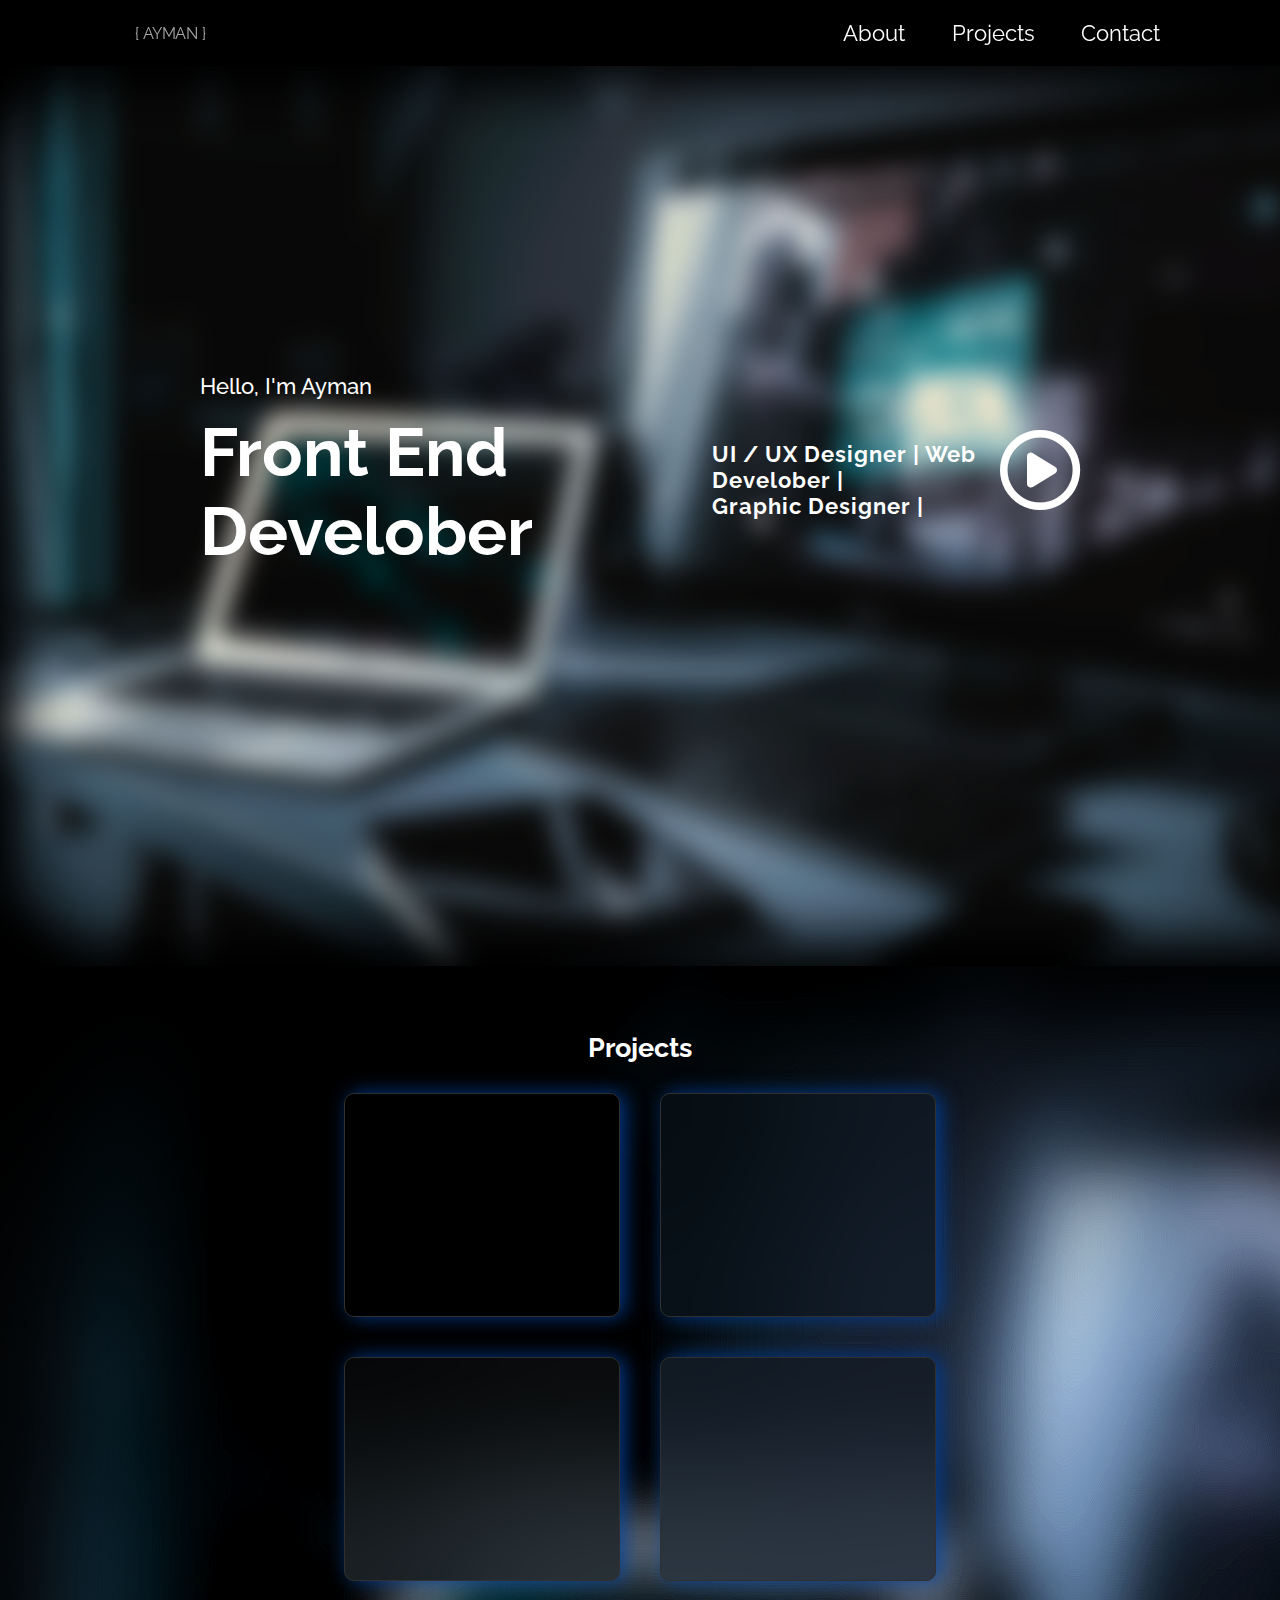
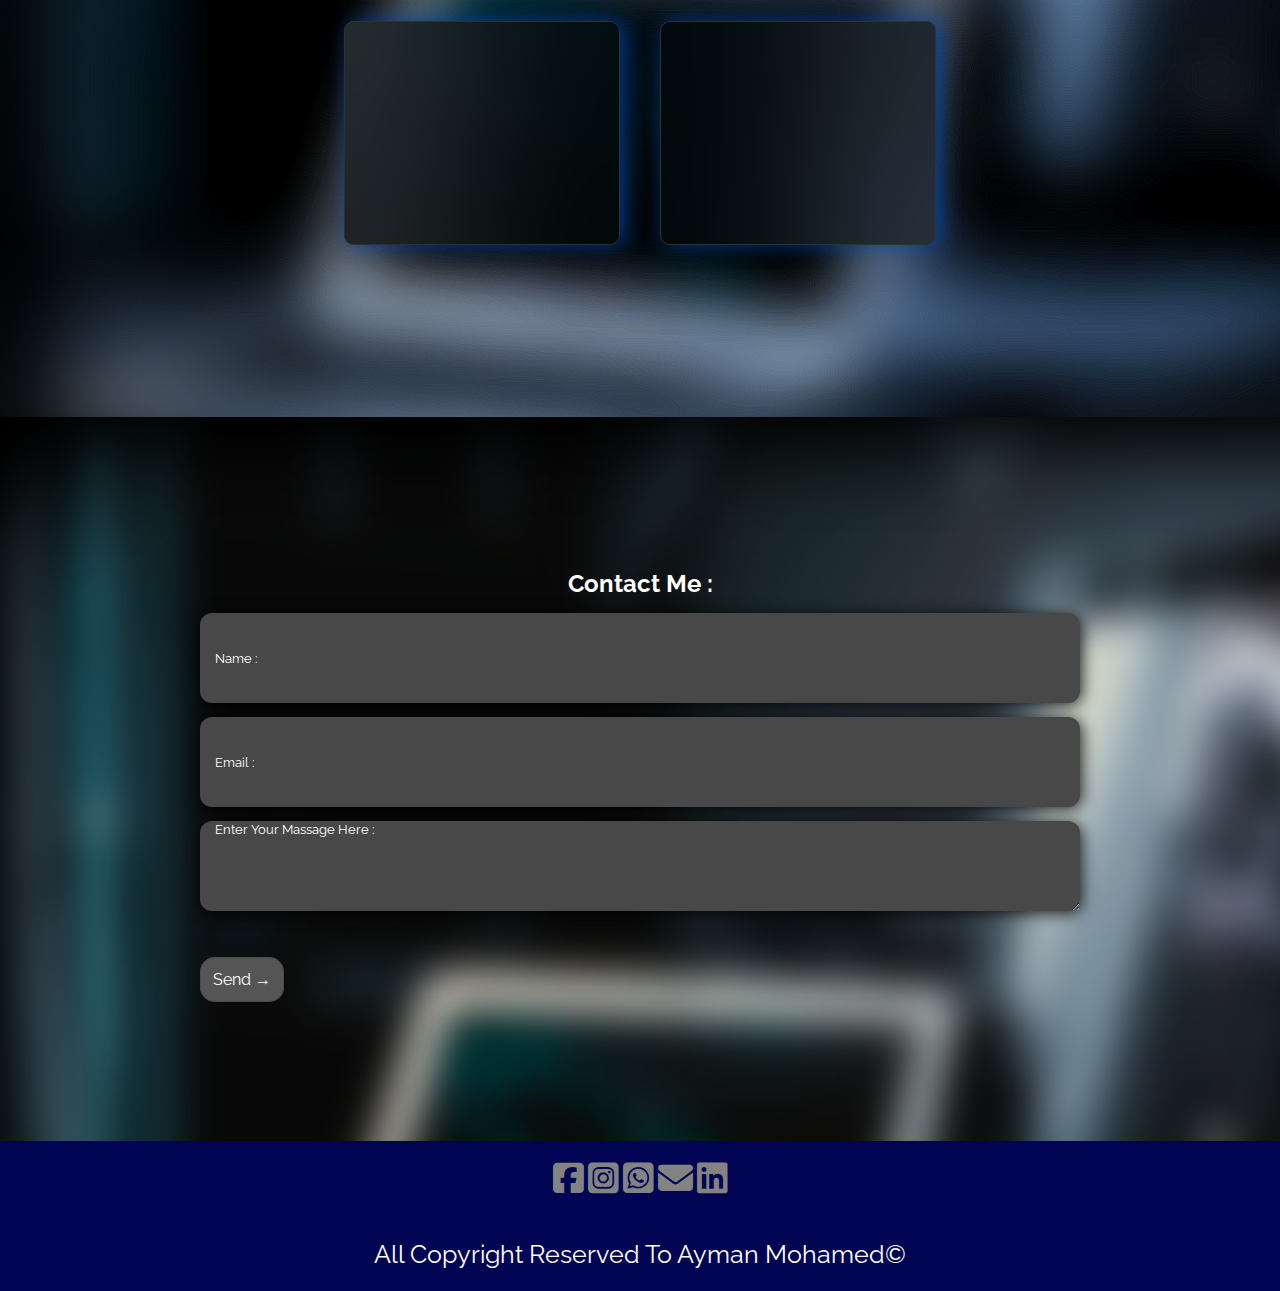
<file: index.html>
<!DOCTYPE html>
<html lang="en">
<head>
    <meta charset="UTF-8">
    <meta http-equiv="X-UA-Compatible" content="IE=edge">
    <meta name="viewport" content="width=device-width, initial-scale=1.0">
    <title>ًWelcome To Ayman's Portfolio </title>
    <link rel="stylesheet" href="style.css">
    <link rel="stylesheet" href="https://cdnjs.cloudflare.com/ajax/libs/font-awesome/6.1.1/css/all.min.css">
    <link rel="icon" type="png" href="A logo .png">
</head>
<body>


    <header class="header">
        <a href="#" class="logo">{ AYMAN }</a>
            <nav class="nav-bar">
                <a href="#">About</a>
                <a href="#project">Projects</a>
                <a href="#contact">Contact</a>
        </nav>
    </header>


    <section class="section1">
        <h1>Hello, I'm Ayman  <br><span class="span1">Front End Develober</span></h1>
        <h3>UI / UX Designer | Web Develober |<br>
            Graphic Designer | </h3>
            <a href="#project" class="play-btn"><i class="fa-regular fa-circle-play"></i></a>
        </section>


    <section class="section2" id="project">
        <h2 class="project-title">Projects</h2>
            <div class="content">
                <a class="project-card" href="greek mythology/greek mythology.html">
                     <div class="project-img">
                    </div>
                </a>
                <a class="project-card" href="el7areef/index.el7areef.html">
                    <div class="project-img">
                    </div>
                </a>
                <a class="project-card" href="training.ph/training.html">
                    <div class="project-img">
                    </div>
                </a>
                <a class="project-card" href="greek mythology/greek mythology.html">
                     <div class="project-img">
                    </div>
                </a>
                <a class="project-card" href="el7areef/index.el7areef.html">
                    <div class="project-img">
                    </div>
                </a>
                <a class="project-card" href="training.ph/training.html">
                    <div class="project-img">
                    </div>
                </a>
            </div>
    </section>


    <section class="section3" id="contact">
        <h2 class="cont-title">Contact Me :</h2>
            <form action="" class="contact-me">
                <input placeholder="Name :" type="text" >
                <input placeholder="Email :" type="text" required>
                <textarea name="" placeholder="Enter Your Massage Here :"></textarea>
            </form>
                <a href="#" class="cta-form">Send →</a>
            </section>
            
            <footer class="footer">
                <div class="foot-container">
                    <a  href="https://www.facebook.com/profile.php?id=100047299670539"><i id="facebook" class="fa-brands fa-facebook-square"></i></a>
                    <a  href="https://www.instagram.com/invites/contact/?i=9403no4qiqe9&utm_contact=9rr45bq"><i id="instagram" class="fa-brands fa-instagram-square"></i></a>
                    <a  href="http://wa.me/+201206723907"><i id="whatsapp" class="fa-brands fa-whatsapp-square"></i></a>
                    <a  href="mailto:am6002965@gmail.com"><i id="gmail" class="fa-solid fa-envelope"></i></a>
                    <a  href="contact"><i id="linkedin" class="fa-brands fa-linkedin"></i></a>
                </div>
                <span> All Copyright Reserved To Ayman Mohamed© </span>
            </footer>
</body>
</html>
</file>
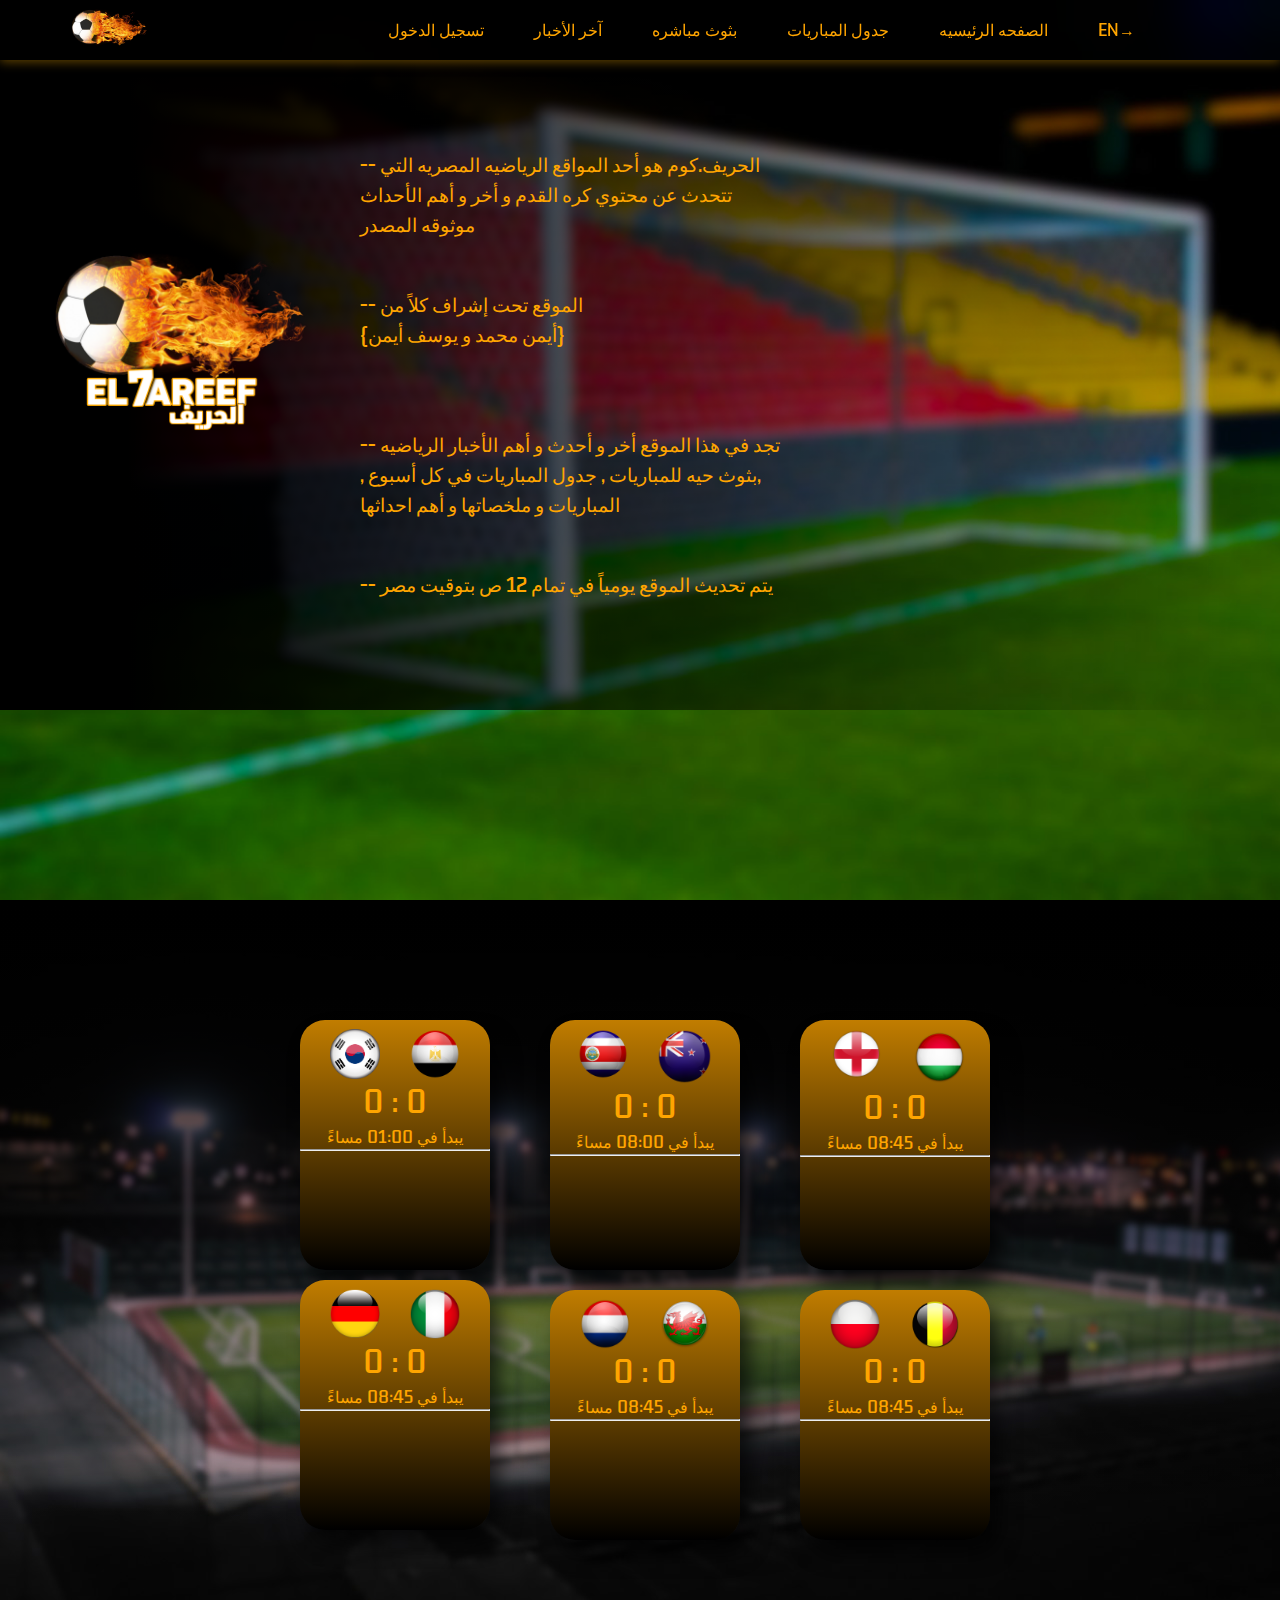
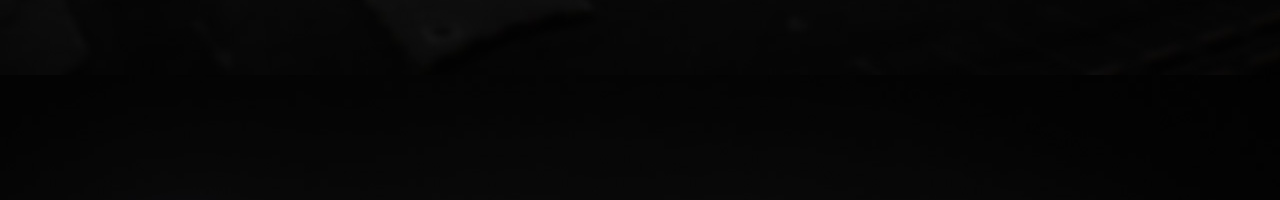
<file: el7areef/arabic-index.html>
<!-- start of html file -->

<!DOCTYPE html>
<html lang="ar">

<!-- head of the project -->

<head>
    <meta charset="UTF-8">
    <meta http-equiv="X-UA-Compatible" content="IE=edge">
    <meta name="viewport" content="width=device-width, initial-scale=1.0">
    <title>www.el7areef.com</title>
    <link rel="stylesheet" href="https://cdnjs.cloudflare.com/ajax/libs/font-awesome/6.1.1/css/all.min.css">
    <link rel="stylesheet" href="style.css">
</head>

<!-- body of the website -->

<body>

<!-- header of the website -->

    <header class="header">
        <a href="#"><img class="header-logo" src="ballIcon.png"></a>
        <div class="container">
            <a href="index.html">EN→</a>
            <a href="#home-page">الصفحه الرئيسيه</a>
            <a href="#matchs-table">جدول المباريات</a>
            <a href="#live-now">بثوث مباشره</a>
            <a href="#latest-news">آخر الأخبار</a>
            <a href="#log-in">تسجيل الدخول</a>
        </div>
    </header>

<!-- section 1 the home page  -->

    <section class="section1" id="home-page">
        <div class="container">
            <div class="main-logo-container">
                <img class="main-logo" src="mainIcon.png">
            </div>
            <div class="p-container">
                <p class="paragraph">
                    -- الحريف.كوم هو أحد المواقع الرياضيه المصريه التي تتحدث عن محتوي كره القدم و أخر و أهم الأحداث موثوقه المصدر 
                </p>
                    <p class="paragraph">
                        -- الموقع تحت إشراف كلاً من <br> {أيمن محمد و يوسف أيمن}
                    </p>
                    <p class="paragraph">
                       -- تجد في هذا الموقع أخر و أحدث و أهم الأخبار الرياضيه ,بثوث حيه للمباريات , جدول المباريات في كل أسبوع , المباريات و ملخصاتها و أهم احداثها
                    </p>  
                        <p class="paragraph">
                            -- يتم تحديث الموقع يومياً في تمام  12 ص بتوقيت مصر
                        </p>
                        </div>
        </div>
    </section>

<!-- section 2 the matchs of the day -->

    <section class="section2" id="matchs-table">
        <div class="cards-container">

<!-- match1 -->

            <a href="#home-page" class="match1">
                <div class="teams-logo">
                    <img class="southKorea" src="south korea.png">
                    <img class="egypt" src="egypt.png">
                </div>
                <div class="resault">
                    0 : 0
                </div>
                <div class="time">
                    يبدأ في 01:00 مساءً
                </div>
                <hr>
            </a>

<!-- match2 -->

            <a href="#home-page" class="match2">
                <div class="teams-logo">
                    <img class="costaRica" src="costa rica.png">
                    <img class="newzealand" src="new zealand.png">
                </div>
                <div class="resault">
                    0 : 0 <br>
                </div>
                <div class="time">
                    يبدأ في 08:00 مساءً
                </div>
                <hr>
            </a>

<!-- match3 -->

            <a href="#home-page" class="match3">
                <div class="teams-logo">
                    <img class="england" src="england.PNG">
                    <img class="hungary" src="hungary.png">
                </div>
                <div class="resault">
                    0 : 0
                </div>
                <div class="time">
                    يبدأ في 08:45 مساءً
                </div>
                <hr>
            </a>

<!-- match4 -->

            <a href="#home-page" class="match4">
                <div class="teams-logo">
                    <img class="germany" src="germany.png">
                    <img class="italy" src="italy.PNG">
                </div>
                <div class="resault">
                    0 : 0
                </div>
                <div class="time">
                    يبدأ في 08:45 مساءً
                </div>
                <hr>
            </a>

<!-- match5 -->

            <a href="#home-page" class="match5">
                <div class="teams-logo">
                    <img class="holland" src="holland.png">
                    <img class="wales" src="Wales.png">
                </div>
                <div class="resault">
                    0 : 0
                </div>
                <div class="time">
                    يبدأ في 08:45 مساءً
                </div>
                <hr>
            </a>

<!-- match6 -->

            <a href="#home-page" class="match6">
                <div class="teams-logo">
                    <img class="poland" src="poland.png">
                    <img class="balgium" src="balgium.png">
                </div>
                <div class="resault">
                    0 : 0
                </div>
                <div class="time">
                    يبدأ في 08:45 مساءً
                </div>
                <hr>
            </a>
        </div>    
    </section>
</body>
</html>
</file>
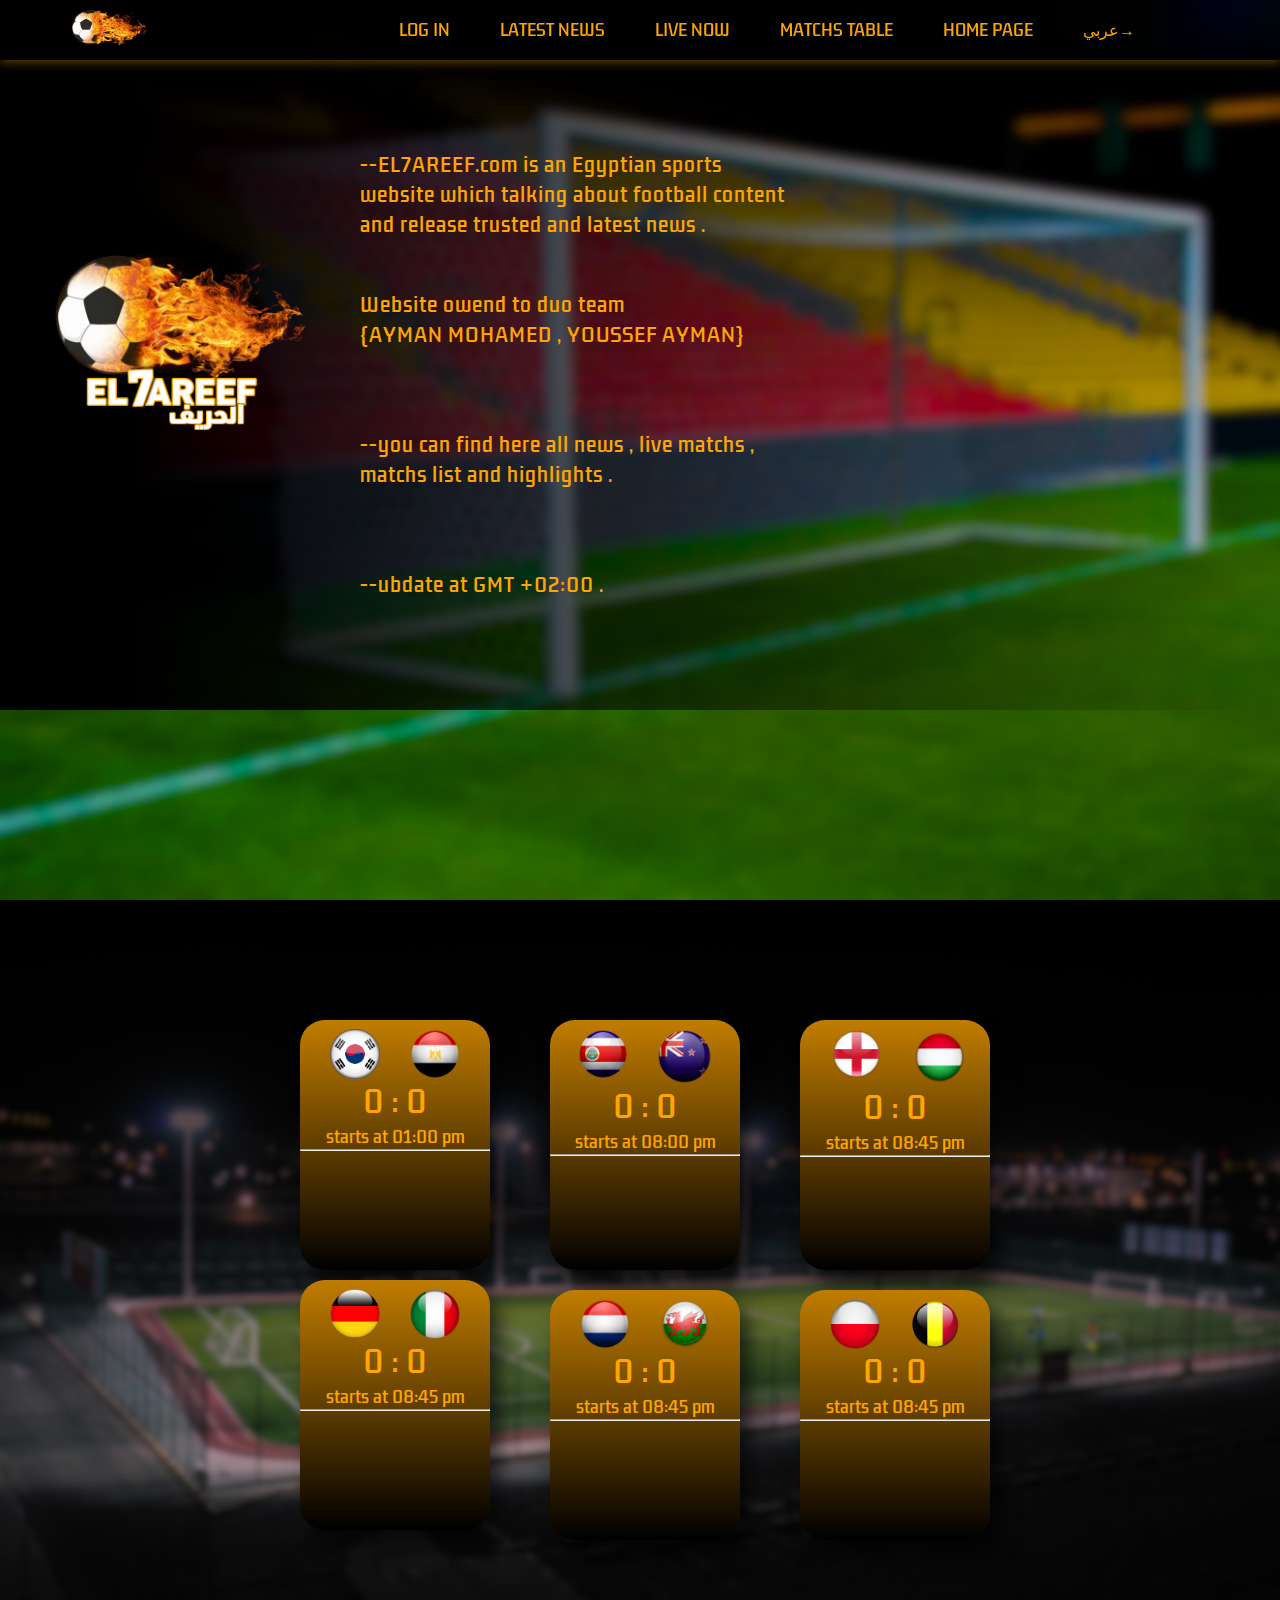
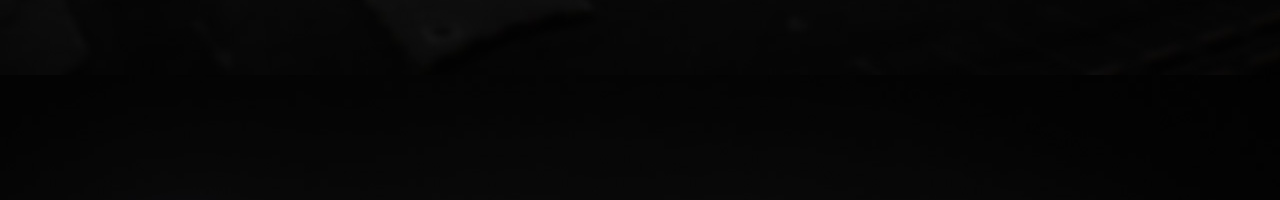
<file: el7areef/index.el7areef.html>
<!-- start of html file -->

<!DOCTYPE html>
<html lang="ar">

<!-- head of the project -->

<head>
    <meta charset="UTF-8">
    <meta http-equiv="X-UA-Compatible" content="IE=edge">
    <meta name="viewport" content="width=device-width, initial-scale=1.0">
    <title>www.el7areef.com</title>
    <link rel="stylesheet" href="https://cdnjs.cloudflare.com/ajax/libs/font-awesome/6.1.1/css/all.min.css">
    <link rel="stylesheet" href="style.css">
</head>

<!-- body of the website -->

<body>

<!-- header of the website -->

    <header class="header">
        <a href="#"><img class="header-logo" src="ballIcon.png"></a>
        <div class="container">
            <a href="arabic-index.html">عربي→</a>
            <a href="#home-page">home page</a>
            <a href="#matchs-table">matchs table</a>
            <a href="#live-now">live now</a>
            <a href="#latest-news">latest news</a>
            <a href="#log-in">log in</a>
        </div>
    </header>

<!-- section 1 the home page  -->

    <section class="section1" id="home-page">
        <div class="container">
            <div class="main-logo-container">
                <img class="main-logo" src="mainIcon.png">
            </div>
            <div class="p-container">
                <p class="paragraph">
                    --EL7AREEF.com is an Egyptian sports website 
                    which talking about football content and release trusted and
                    latest news .</p>
                    <p class="paragraph">
                        Website owend to duo team <br> {AYMAN MOHAMED , YOUSSEF AYMAN} 
                    </p>
                    <p class="paragraph">
                        --you can find here all news , live matchs , matchs list and 
                        highlights .</p>  
                        <p class="paragraph">
                            --ubdate at GMT +02:00 .</p>
                        </div>
        </div>
    </section>

<!-- section 2 the matchs of the day -->

    <section class="section2" id="matchs-table">
        <div class="cards-container">

<!-- match1 -->

            <a href="#home-page" class="match1">
                <div class="teams-logo">
                    <img class="southKorea" src="south korea.png">
                    <img class="egypt" src="egypt.png">
                </div>
                <div class="resault">
                    0 : 0
                </div>
                <div class="time">
                    starts at 01:00 pm
                </div>
                <hr>
            </a>

<!-- match2 -->

            <a href="#home-page" class="match2">
                <div class="teams-logo">
                    <img class="costaRica" src="costa rica.png">
                    <img class="newzealand" src="new zealand.png">
                </div>
                <div class="resault">
                    0 : 0 <br>
                </div>
                <div class="time">
                    starts at 08:00 pm
                </div>
                <hr>
            </a>

<!-- match3 -->

            <a href="#home-page" class="match3">
                <div class="teams-logo">
                    <img class="england" src="england.PNG">
                    <img class="hungary" src="hungary.png">
                </div>
                <div class="resault">
                    0 : 0
                </div>
                <div class="time">
                    starts at 08:45 pm
                </div>
                <hr>
            </a>

<!-- match4 -->

            <a href="#home-page" class="match4">
                <div class="teams-logo">
                    <img class="germany" src="germany.png">
                    <img class="italy" src="italy.PNG">
                </div>
                <div class="resault">
                    0 : 0
                </div>
                <div class="time">
                    starts at 08:45 pm
                </div>
                <hr>
            </a>

<!-- match5 -->

            <a href="#home-page" class="match5">
                <div class="teams-logo">
                    <img class="holland" src="holland.png">
                    <img class="wales" src="Wales.png">
                </div>
                <div class="resault">
                    0 : 0
                </div>
                <div class="time">
                    starts at 08:45 pm
                </div>
                <hr>
            </a>

<!-- match6 -->

            <a href="#home-page" class="match6">
                <div class="teams-logo">
                    <img class="poland" src="poland.png">
                    <img class="balgium" src="balgium.png">
                </div>
                <div class="resault">
                    0 : 0
                </div>
                <div class="time">
                    starts at 08:45 pm
                </div>
                <hr>
            </a>
        </div>    
    </section>

    <section class="section3" id="live-now">

    </section>

</body>
</html>
</file>
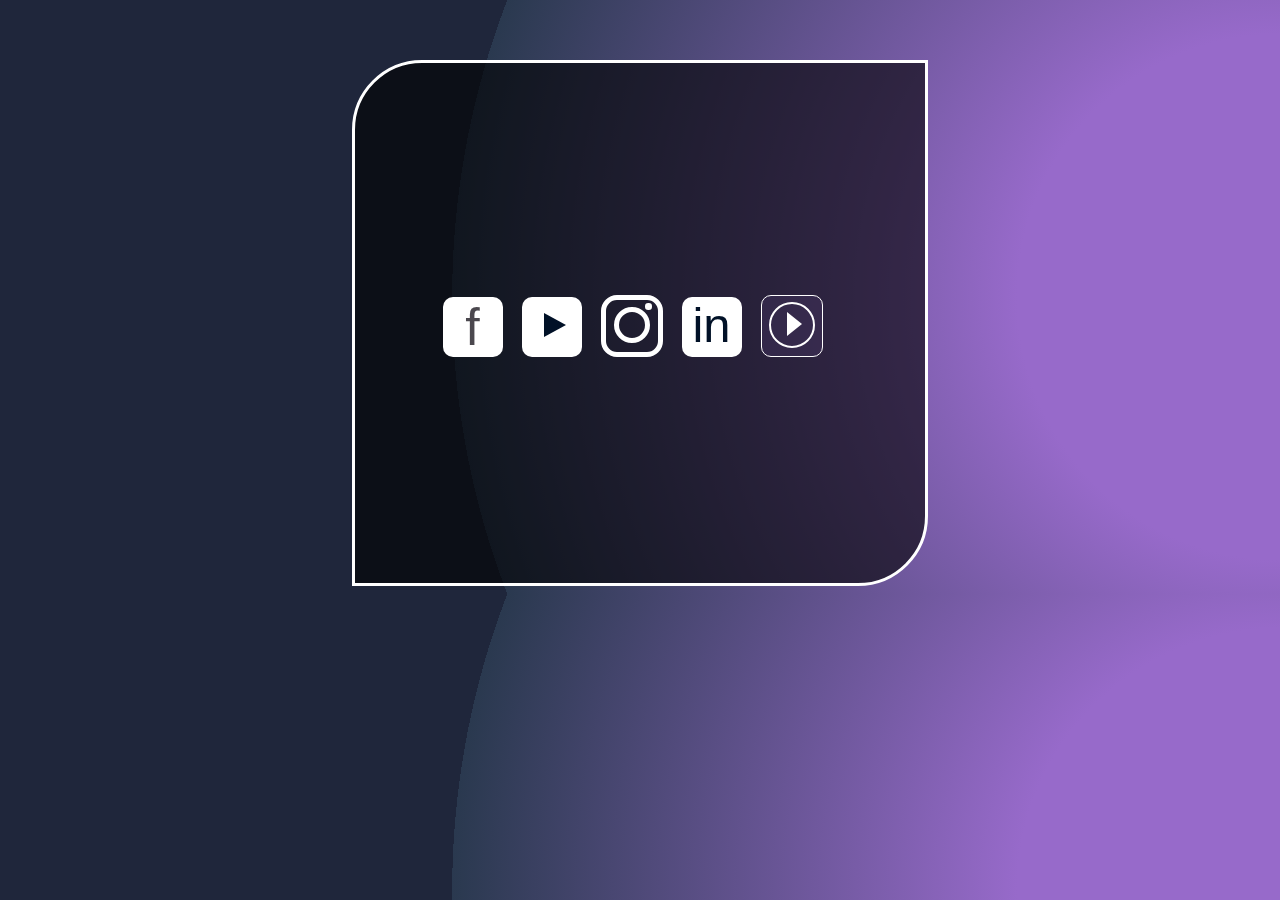
<file: greek mythology/contactsites. greek mythology.html>
<!DOCTYPE html>
<html>
<head>
    <meta charset="utf-8"
            name="viewport"
            content="width-device-width, initial-scale=1">
    <style>
html{
    background: radial-gradient(circle at 100% , #976aca 20% , #2a394f 63% , #1f263b 33%);
}
.contactbox{
    width: 500px;
    height: 450px;
    background-color: rgba(0, 0,0,.6);
    text-align: center;
    padding: 35px;
    margin: 60px auto 0;
    border: 3px solid white;
    border-radius: 70px 0 70px 0;
}
#foot{
    float: inline;
    text-align: center;
    margin:37px ;

}
.Facebook,.Youtube,.Linkedin,.ytmusic{
    width: 60px;
    height: 60px;
}
.Facebook,.Youtube,.Linkedin,.ytmusic,.Instagram{
    position:relative;
    cursor: pointer;
    margin-top: 160px;
    margin-right: 15px;

}
.Youtube:hover,.ytmusic:hover{
    box-shadow:  0 8px 16px 0 rgba(255, 0, 0, 0.678),
                 0 6px 50px 0 rgba(255, 0, 0, 0.678);;
}
.Facebook:hover,.Linkedin:hover{
    box-shadow:  0 1px 16px 0 rgba(56, 23, 248, 0.678),
                 0 6px 50px 0 rgba(56, 23, 248, 0.678);
}
.Facebook{
    background-color: rgb(255, 255, 255);
    color:  #0a060ebb ;
    border: none;
    border-radius: 10px;
    font-size: 52px;
    text-align: center;
    transition-duration: .4s;
    font-family: Arial, Helvetica, sans-serif;
    overflow: hidden;
    font-display: none;
    text-decoration: none;
    display: inline-block;
}
.Facebook:hover{
    background-color: rgb(0, 4, 255);
    transform:scale(1.4);
    border-radius:50%;
    color: white;
}
.Facebook:active{
    transform: rotate(180deg);
}

.Youtube{
    background-color: rgb(255, 255, 255);
    color: rgb(255, 0, 0);
    border: none;
    border-radius: 10px;
    font-size: 36.5px;
    text-align: center;
    transition-duration: 0.4s;
    font-family: Arial, Helvetica, sans-serif;
    overflow: hidden;
    display: inline-block;
}
.Youtube:hover{
    background-color:red;
    color:white;
    transform:scale(1.4);
    border-radius:50%;
}
.Youtube::after{
    content: '';
    position: absolute;
    border-top: 12px solid transparent;
    border-bottom: 12px solid transparent;
    border-left: 22px solid rgb(1, 17, 39);
    left: 22px;
    top: 15.8px;
    font-size: 5px;
}
.Youtube:active{
    transform: rotate(180deg);
}
.Instagram{
    width: 52px;
    height: 52px;
    border: 5px solid #fff;
    border-radius: 16px;
    place-items: center;
    transition: .4s;
    display: inline-block;
}
.Instagram:hover{
    background:radial-gradient(circle at 30% 107%, #fcf06e 0% , #fcf06e 5% , #fc3f2e 45% , #da119a 60% , #124de2 90%);
    transform:scale(1.4);
    border-radius:50%;
    color: white;
    cursor: pointer;
    box-shadow:  0 8px 16px rgba(228, 209, 37, 0.863),
                 0 6px 50px rgba(135, 22, 211, 0.74);
}
.Instagram::before{
    content: '';
    width: 26px;
    height: 26px;
    border: 5.5px solid #fff;
    border-radius: 50%;
    background: transparent;
    position: absolute;
    top: 6.8px;
    right: 7.3px;
}
.Instagram::after{
    content: '';
    width: 2.5px;
    height: 2.5px;
    border: 2px solid #fff;
    border-radius: 50%;
    background:#fff;
    position: absolute;
    top: 3px;
    right: 5.7px;
}
.Instagram:active{
    transform: rotate(180deg);
}
.Linkedin{
    background-color: rgb(255, 255, 255);
    color: rgb(1, 17, 39);
    border: none;
    border-radius: 10px;
    font-size: 49px;
    text-align: center;
    transition-duration: 0.4s;
    font-family: Arial, Helvetica, sans-serif;
    overflow: hidden;
    display: inline-block;
}
.Linkedin:hover{
    background-color: rgb(31, 52, 245);
    transform:scale(1.4);
    border-radius:50%;
    color: white;
}
.Linkedin:active{
    transform: rotate(180deg);
}
.ytmusic{
    background-color: #976aca1a;
    border: 1.5px solid white;
    border-radius: 10px;
    transition-duration: .4s;
    overflow: hidden;
    display: inline-block;
}
.ytmusic::before{
    content: '';
    position: absolute;
    border: 2px solid white;
    border-radius: 50%;
    width: 42px;
    height: 42px;
    right: 6.8px;
    top: 6px;
}
.ytmusic::after{
    content: '';
    position: absolute;
    border-top: 12px solid transparent;
    border-bottom: 12px solid transparent;
    border-left: 15px solid rgb(255, 255, 255);
    left: 25.2px;
    top: 16px;
    font-size: 5px;
}
.ytmusic:hover{
    transform: scale(1.4);
    border-radius: 50%;
    background-color: red;
}
.ytmusic:active{
    transform: rotate(180deg);
}
    </style>
</head>
<body>
    <div class="contactbox">
    <div class="footer" id="foot">
        <a  id="fb"
            class="Facebook"
            title="Facebook"
            href="https://www.facebook.com/profile.php?id=100047299470539"
            target="_blank"
            >f</a>
        <div class="Youtube" id="yt" title="Youtube"></div>
        <a  id="i"
            class="Instagram"
            title="Instagram"
            href="https://www.instagram.com/invites/contact/?i=9403no4qiqe9&utm_content=9rr45bq"
            target="_blank"></a>
        <div class="Linkedin" id="in" title="Linkedin">in</div>
        <div class="ytmusic" id="ytm" title="YT Music"></div>
    </div>
    </div>
</body>    
</html>
</file>
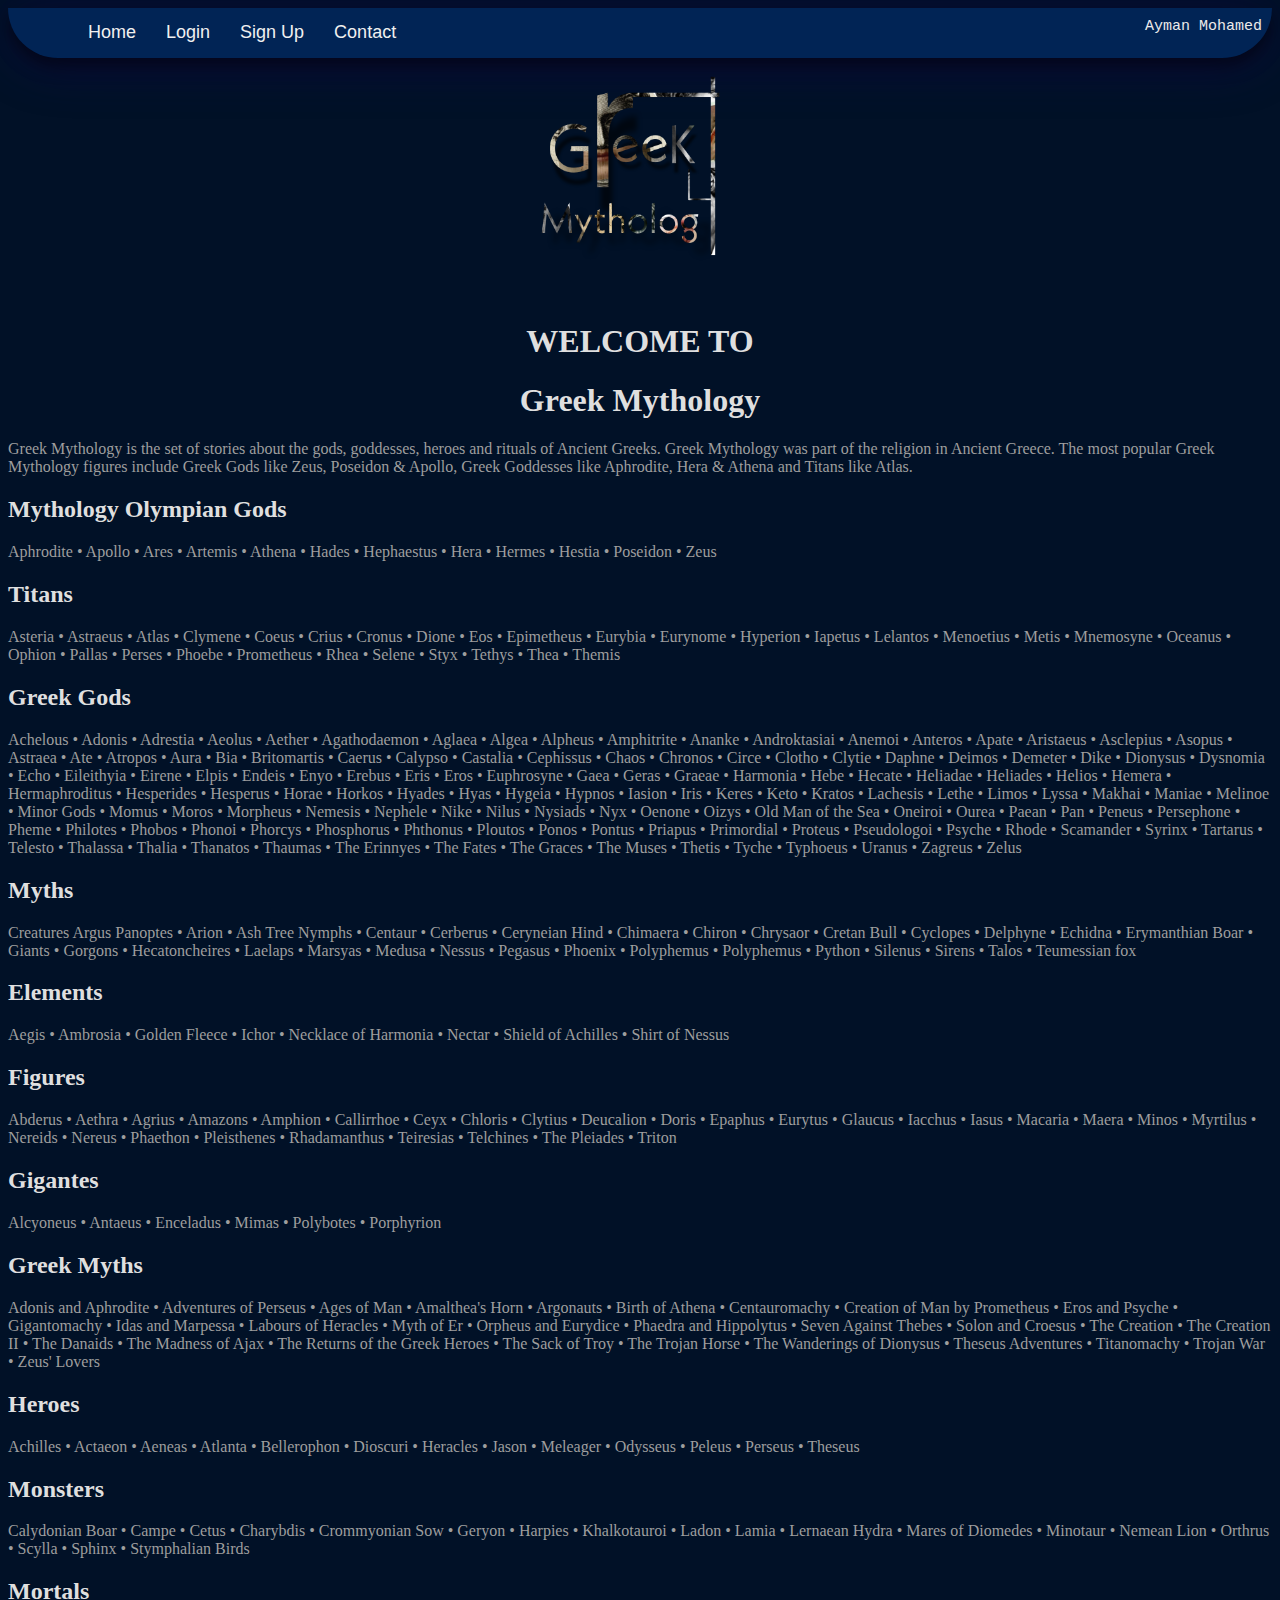
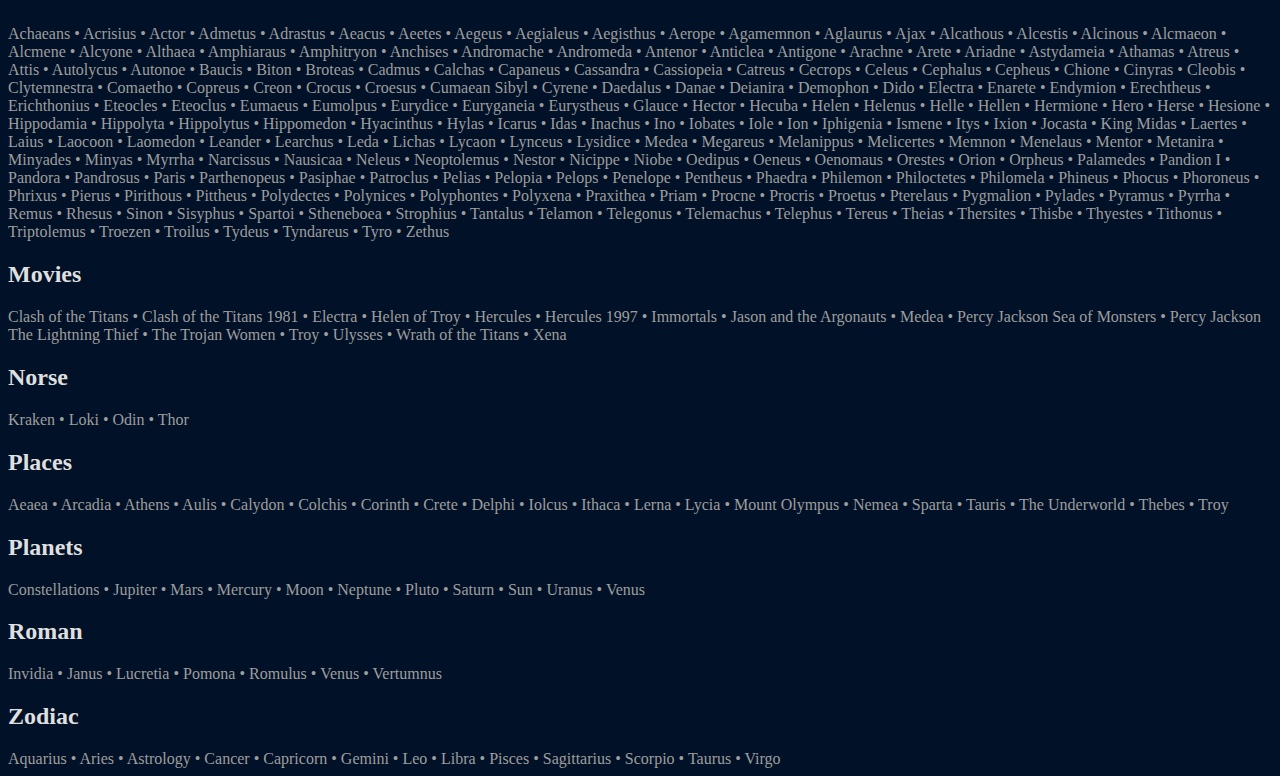
<file: greek mythology/greek mythology.html>
<!DOCTYPE html>
<html lang="en-ar">
<head>
    <link rel="stylesheet" href="style. greek mythology.css">
<meta 
    charset="utf-8"
    name="author"
    content="Ayman Mohamed">
<meta 
    name="description"
    content="A web which talking about mythology of greeks , gods , and a lot....">
<meta 
    name="viewport"
    content="width-device-width, initial-scale=1">
<title>www.greekmythology.com</title>
</head>
<body>
<div class="box">
    <div class="cntainer">
        <div class="header" id="head">
            <div class="navbar">
                <a class="home" href="greek mythology.html">Home</a>
                <a class="login" href="loginform. greek mythology.html">Login</a>
                <a class="signup" href="signupform . greek mythology.html">Sign Up</a>
                <a class="contact" href="contactsites. greek mythology.html">Contact</a>
                <div class="authorname">Ayman Mohamed</div>
            </div>
                 <img class="logo1"
                 src="greekmythology.png.png">
        </div>
        <div class="content" id="main">
           <h1> WELCOME TO</h1>
           <h1 style="font-family:Georgia, 'Times New Roman', Times, serif ;">Greek Mythology</h1>
Greek Mythology is the set of stories about the gods, goddesses, heroes and rituals of Ancient Greeks.

Greek Mythology was part of the religion in Ancient Greece. The most popular Greek Mythology figures include Greek Gods like Zeus, Poseidon & Apollo, Greek Goddesses like Aphrodite, Hera & Athena and Titans like Atlas.


<h2>Mythology
Olympian Gods</h2>
Aphrodite • Apollo • Ares • Artemis • Athena • Hades • Hephaestus • Hera • Hermes • Hestia • Poseidon • Zeus


<h2>Titans</h2>
Asteria • Astraeus • Atlas • Clymene • Coeus • Crius • Cronus • Dione • Eos • Epimetheus • Eurybia • Eurynome • Hyperion • Iapetus • Lelantos • Menoetius • Metis • Mnemosyne • Oceanus • Ophion • Pallas • Perses • Phoebe • Prometheus • Rhea • Selene • Styx • Tethys • Thea • Themis



<h2>Greek Gods</h2>
Achelous • Adonis • Adrestia • Aeolus • Aether • Agathodaemon • Aglaea • Algea • Alpheus • Amphitrite • Ananke • Androktasiai • Anemoi • Anteros • Apate • Aristaeus • Asclepius • Asopus • Astraea • Ate • Atropos • Aura • Bia • Britomartis • Caerus • Calypso • Castalia • Cephissus • Chaos • Chronos • Circe • Clotho • Clytie • Daphne • Deimos • Demeter • Dike • Dionysus • Dysnomia • Echo • Eileithyia • Eirene • Elpis • Endeis • Enyo • Erebus • Eris • Eros • Euphrosyne • Gaea • Geras • Graeae • Harmonia • Hebe • Hecate • Heliadae • Heliades • Helios • Hemera • Hermaphroditus • Hesperides • Hesperus • Horae • Horkos • Hyades • Hyas • Hygeia • Hypnos • Iasion • Iris • Keres • Keto • Kratos • Lachesis • Lethe • Limos • Lyssa • Makhai • Maniae • Melinoe • Minor Gods • Momus • Moros • Morpheus • Nemesis • Nephele • Nike • Nilus • Nysiads • Nyx • Oenone • Oizys • Old Man of the Sea • Oneiroi • Ourea • Paean • Pan • Peneus • Persephone • Pheme • Philotes • Phobos • Phonoi • Phorcys • Phosphorus • Phthonus • Ploutos • Ponos • Pontus • Priapus • Primordial • Proteus • Pseudologoi • Psyche • Rhode • Scamander • Syrinx • Tartarus • Telesto • Thalassa • Thalia • Thanatos • Thaumas • The Erinnyes • The Fates • The Graces • The Muses • Thetis • Tyche • Typhoeus • Uranus • Zagreus • Zelus
<h2>Myths</h2>
Creatures
Argus Panoptes • Arion • Ash Tree Nymphs • Centaur • Cerberus • Ceryneian Hind • Chimaera • Chiron • Chrysaor • Cretan Bull • Cyclopes • Delphyne • Echidna • Erymanthian Boar • Giants • Gorgons • Hecatoncheires • Laelaps • Marsyas • Medusa • Nessus • Pegasus • Phoenix • Polyphemus • Polyphemus • Python • Silenus • Sirens • Talos • Teumessian fox
<h2>Elements</h2>
Aegis • Ambrosia • Golden Fleece • Ichor • Necklace of Harmonia • Nectar • Shield of Achilles • Shirt of Nessus
<h2>Figures</h2>
Abderus • Aethra • Agrius • Amazons • Amphion • Callirrhoe • Ceyx • Chloris • Clytius • Deucalion • Doris • Epaphus • Eurytus • Glaucus • Iacchus • Iasus • Macaria • Maera • Minos • Myrtilus • Nereids • Nereus • Phaethon • Pleisthenes • Rhadamanthus • Teiresias • Telchines • The Pleiades • Triton
<h2>Gigantes</h2>
Alcyoneus • Antaeus • Enceladus • Mimas • Polybotes • Porphyrion

<h2>Greek Myths</h2>
Adonis and Aphrodite • Adventures of Perseus • Ages of Man • Amalthea's Horn • Argonauts • Birth of Athena • Centauromachy • Creation of Man by Prometheus • Eros and Psyche • Gigantomachy • Idas and Marpessa • Labours of Heracles • Myth of Er • Orpheus and Eurydice • Phaedra and Hippolytus • Seven Against Thebes • Solon and Croesus • The Creation • The Creation II • The Danaids • The Madness of Ajax • The Returns of the Greek Heroes • The Sack of Troy • The Trojan Horse • The Wanderings of Dionysus • Theseus Adventures • Titanomachy • Trojan War • Zeus' Lovers
<h2>Heroes</h2>
Achilles • Actaeon • Aeneas • Atlanta • Bellerophon • Dioscuri • Heracles • Jason • Meleager • Odysseus • Peleus • Perseus • Theseus
<h2>Monsters</h2>
Calydonian Boar • Campe • Cetus • Charybdis • Crommyonian Sow • Geryon • Harpies • Khalkotauroi • Ladon • Lamia • Lernaean Hydra • Mares of Diomedes • Minotaur • Nemean Lion • Orthrus • Scylla • Sphinx • Stymphalian Birds

<h2>Mortals</h2>
Achaeans • Acrisius • Actor • Admetus • Adrastus • Aeacus • Aeetes • Aegeus • Aegialeus • Aegisthus • Aerope • Agamemnon • Aglaurus • Ajax • Alcathous • Alcestis • Alcinous • Alcmaeon • Alcmene • Alcyone • Althaea • Amphiaraus • Amphitryon • Anchises • Andromache • Andromeda • Antenor • Anticlea • Antigone • Arachne • Arete • Ariadne • Astydameia • Athamas • Atreus • Attis • Autolycus • Autonoe • Baucis • Biton • Broteas • Cadmus • Calchas • Capaneus • Cassandra • Cassiopeia • Catreus • Cecrops • Celeus • Cephalus • Cepheus • Chione • Cinyras • Cleobis • Clytemnestra • Comaetho • Copreus • Creon • Crocus • Croesus • Cumaean Sibyl • Cyrene • Daedalus • Danae • Deianira • Demophon • Dido • Electra • Enarete • Endymion • Erechtheus • Erichthonius • Eteocles • Eteoclus • Eumaeus • Eumolpus • Eurydice • Euryganeia • Eurystheus • Glauce • Hector • Hecuba • Helen • Helenus • Helle • Hellen • Hermione • Hero • Herse • Hesione • Hippodamia • Hippolyta • Hippolytus • Hippomedon • Hyacinthus • Hylas • Icarus • Idas • Inachus • Ino • Iobates • Iole • Ion • Iphigenia • Ismene • Itys • Ixion • Jocasta • King Midas • Laertes • Laius • Laocoon • Laomedon • Leander • Learchus • Leda • Lichas • Lycaon • Lynceus • Lysidice • Medea • Megareus • Melanippus • Melicertes • Memnon • Menelaus • Mentor • Metanira • Minyades • Minyas • Myrrha • Narcissus • Nausicaa • Neleus • Neoptolemus • Nestor • Nicippe • Niobe • Oedipus • Oeneus • Oenomaus • Orestes • Orion • Orpheus • Palamedes • Pandion I • Pandora • Pandrosus • Paris • Parthenopeus • Pasiphae • Patroclus • Pelias • Pelopia • Pelops • Penelope • Pentheus • Phaedra • Philemon • Philoctetes • Philomela • Phineus • Phocus • Phoroneus • Phrixus • Pierus • Pirithous • Pittheus • Polydectes • Polynices • Polyphontes • Polyxena • Praxithea • Priam • Procne • Procris • Proetus • Pterelaus • Pygmalion • Pylades • Pyramus • Pyrrha • Remus • Rhesus • Sinon • Sisyphus • Spartoi • Stheneboea • Strophius • Tantalus • Telamon • Telegonus • Telemachus • Telephus • Tereus • Theias • Thersites • Thisbe • Thyestes • Tithonus • Triptolemus • Troezen • Troilus • Tydeus • Tyndareus • Tyro • Zethus
<h2>Movies</h2>
Clash of the Titans • Clash of the Titans 1981 • Electra • Helen of Troy • Hercules • Hercules 1997 • Immortals • Jason and the Argonauts • Medea • Percy Jackson Sea of Monsters • Percy Jackson The Lightning Thief • The Trojan Women • Troy • Ulysses • Wrath of the Titans • Xena
<h2>Norse</h2>
Kraken • Loki • Odin • Thor
<h2>Places</h2>
Aeaea • Arcadia • Athens • Aulis • Calydon • Colchis • Corinth • Crete • Delphi • Iolcus • Ithaca • Lerna • Lycia • Mount Olympus • Nemea • Sparta • Tauris • The Underworld • Thebes • Troy
<h2>Planets</h2>
Constellations • Jupiter • Mars • Mercury • Moon • Neptune • Pluto • Saturn • Sun • Uranus • Venus
<h2>Roman</h2>
Invidia • Janus • Lucretia • Pomona • Romulus • Venus • Vertumnus
<h2>Zodiac</h2>
Aquarius • Aries • Astrology • Cancer • Capricorn • Gemini • Leo • Libra • Pisces • Sagittarius • Scorpio • Taurus • Virgo
        </div>
    </div>
</body>
</html>
</file>
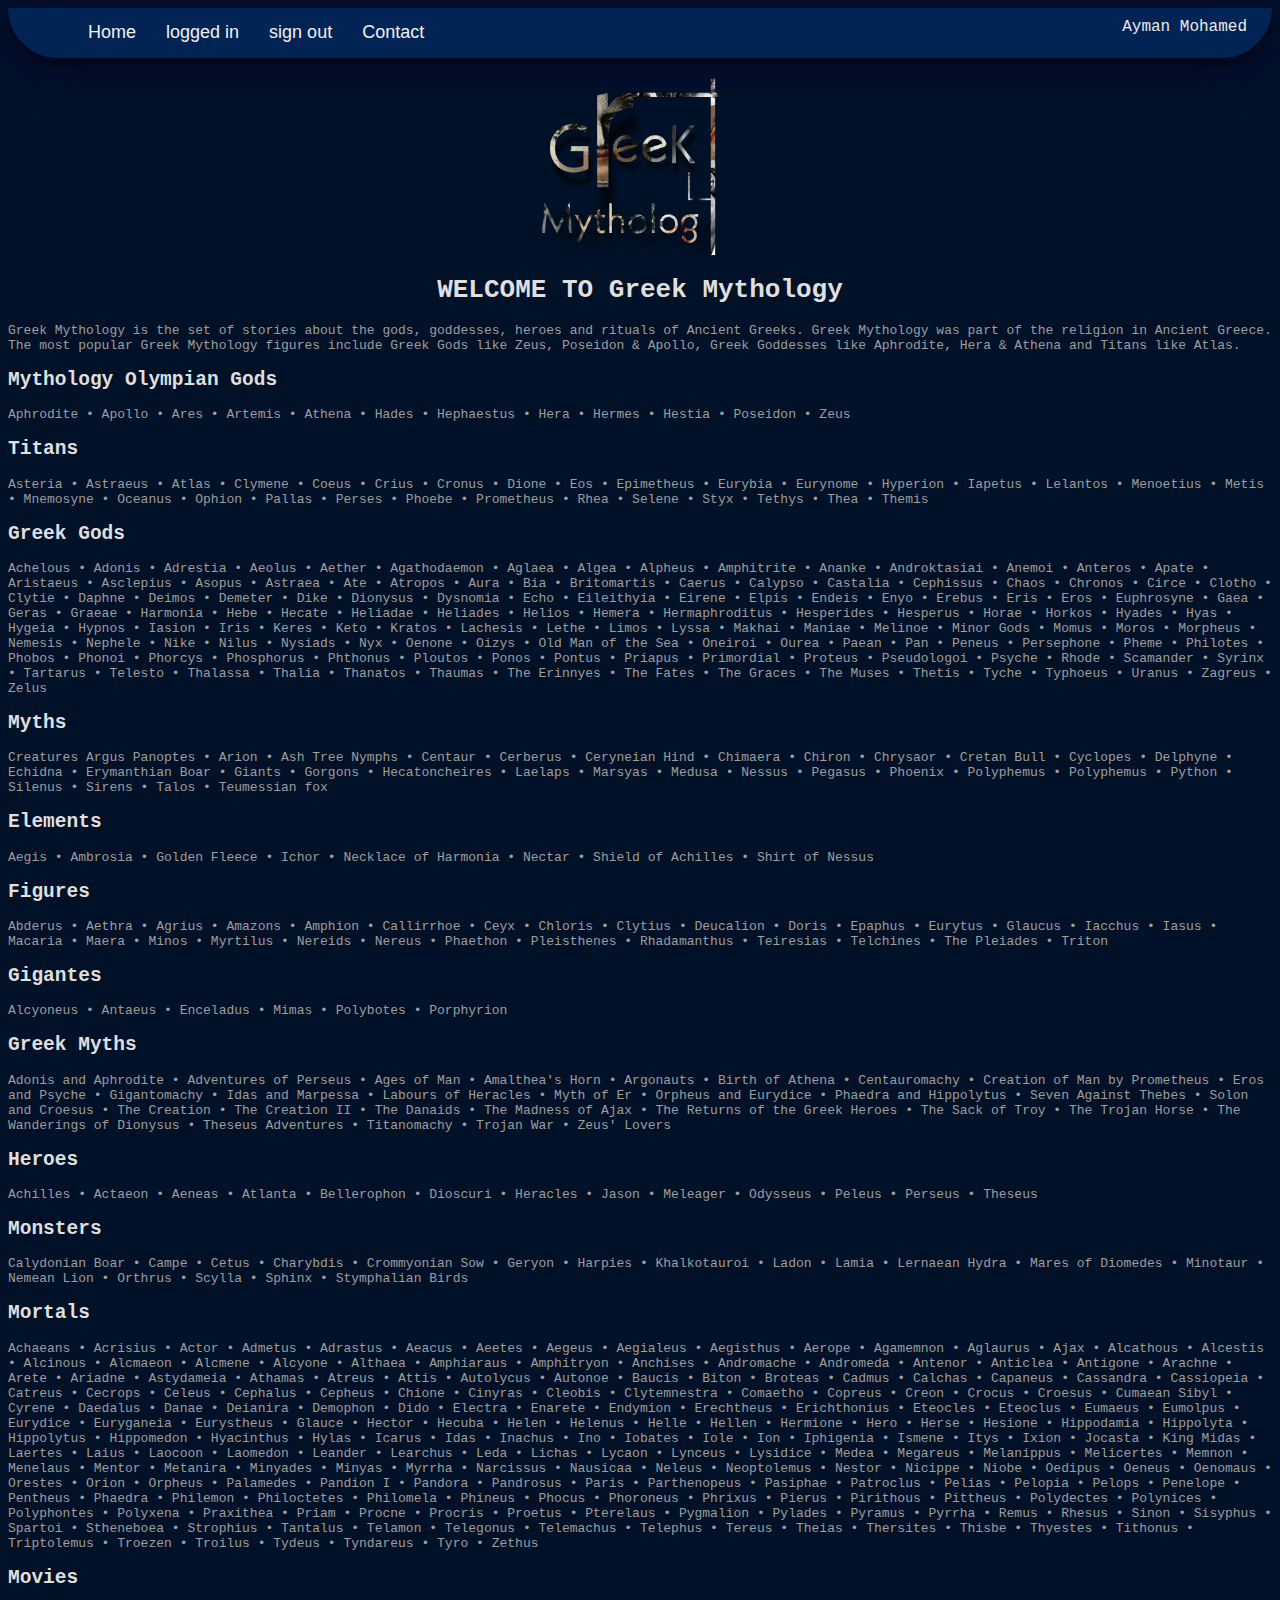
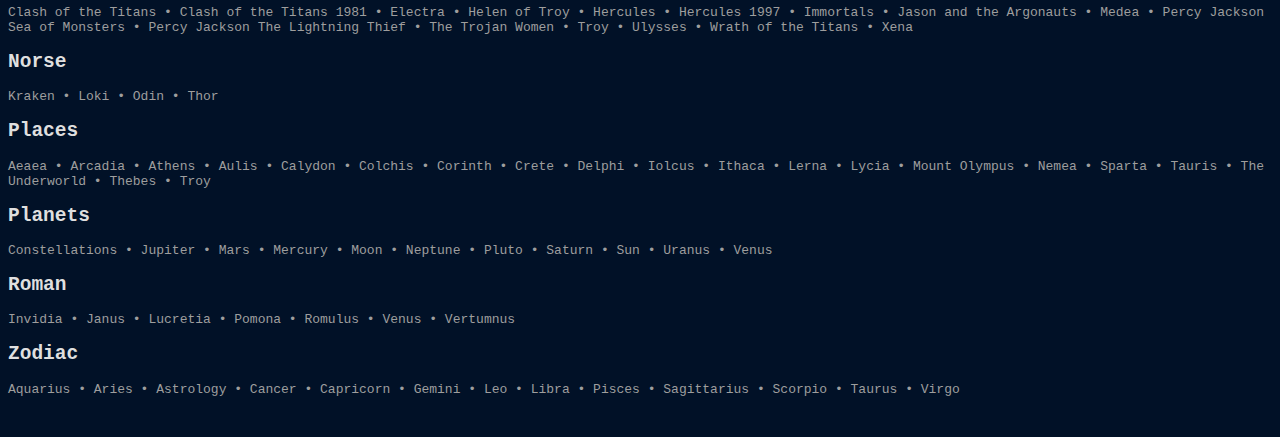
<file: greek mythology/loggedform. greek mythology.html>
<!DOCTYPE html>
<html lang="en-ar">
<head>
<link rel="stylesheet" href="style. greek mythology.css">
<meta 
    charset=" utf-8"
    name="author"
    content="Ayman Mohamed">
<meta 
    name="description"
    content="A web who talking about mythology of greeks , gods , and a lot....">
<meta 
    name="viewport"
    content="width-device-width, initial-scale=1">
<title>www.greekmythology.com</title>   
<style>
    html{
    background-color: rgb(1, 17, 39);
    font-family:fantasy;
    scroll-behavior:smooth !important;
}
/*.box{
    border: 1px solid green
}*/
.container{
    display: grid;
    grid-template-columns: 5px 300px 250px;
    grid-template-rows: 250px;
    grid-template-areas: "hd hd hd hd hd hd hd "
    "main main main main main main main"
    "ft ft ft ft ft ft ft ";
}
.header{
    grid-area: hd;
}
.content{
    grid-area: main;
}
.footer{
    grid-area: ft;
}
#head{
    text-align: center;
}
.navbar{
    width: 100%;
    height: 50px;
    text-align: center;
    font-size: 26px;
    color: rgb(236, 234, 234);
    background-color: rgb(1, 36, 85);
    border-radius: 0 0 70px 70px;
    transition: .5s;
    box-shadow:  0 8px 16px rgba(0, 0, 0, 0.507),
                 0 6px 50px rgba(27, 0, 90, 0.486);
}
.navbar:hover{
    background-color: rgb(158, 158, 158);
}
.home,.loggedin, .signout, .contact{
    text-decoration: none;
    color: rgb(240, 240, 240);
    float: left;
    font-size: 18px;
    margin-right: 30px;
    margin-top: 14px;
    transition: .5s;
    font-family: sans-serif;
}
.home:hover, .loggedin:hover, .signout:hover, .contact:hover{
    color:rgb(1, 36, 85) ;
    transform: scale(1.2);
    cursor: pointer;
}
.home:active, .loggedin:active, .signout:active, .contact:active{
    scroll-behavior: smooth;
}
.home{
    margin-left: 80px;
}
.authorname{
    float: right;
    margin-top: 10px;
    margin-right: 25px;
    font-size: large;
    font-family: monospace;
    transition: .5s;
}
.authorname:hover{
    color: rgb(1, 36, 85);
    cursor: pointer;
    transform: scale(1.1);
}
.logo1{
    height: 240px;
    width: 230px;
    border: none;
}
#main{
    font-family: monospace;
    color: rgb(158, 158, 158);
}
h1{
    text-align: center;
    color: rgb(223, 223, 223);
}
h2{
    color: rgb(223, 223, 223);
}

</style>
</head>
<body>
<div class="box"></div>
    <div class="container">
        <div class="header" id="head">
            <div class="navbar" >
                <a class="home" href="greek mythology.html">Home</a>
                <div class="loggedin">logged in</div>
                <a class="signout" href="greek mythology.html">sign out</a>
                <a class="contact" href="contactsites. greek mythology.html">Contact</a>
                <div class="authorname">Ayman Mohamed</div>
            </div>
                 <img class="logo1"
                 src="greekmythology.png.png">
        </div>
        <div class="content" id="main">
           <h1> WELCOME TO
Greek Mythology</h1>
Greek Mythology is the set of stories about the gods, goddesses, heroes and rituals of Ancient Greeks.

Greek Mythology was part of the religion in Ancient Greece. The most popular Greek Mythology figures include Greek Gods like Zeus, Poseidon & Apollo, Greek Goddesses like Aphrodite, Hera & Athena and Titans like Atlas.


<h2>Mythology
Olympian Gods</h2>
Aphrodite • Apollo • Ares • Artemis • Athena • Hades • Hephaestus • Hera • Hermes • Hestia • Poseidon • Zeus


<h2>Titans</h2>
Asteria • Astraeus • Atlas • Clymene • Coeus • Crius • Cronus • Dione • Eos • Epimetheus • Eurybia • Eurynome • Hyperion • Iapetus • Lelantos • Menoetius • Metis • Mnemosyne • Oceanus • Ophion • Pallas • Perses • Phoebe • Prometheus • Rhea • Selene • Styx • Tethys • Thea • Themis



<h2>Greek Gods</h2>
Achelous • Adonis • Adrestia • Aeolus • Aether • Agathodaemon • Aglaea • Algea • Alpheus • Amphitrite • Ananke • Androktasiai • Anemoi • Anteros • Apate • Aristaeus • Asclepius • Asopus • Astraea • Ate • Atropos • Aura • Bia • Britomartis • Caerus • Calypso • Castalia • Cephissus • Chaos • Chronos • Circe • Clotho • Clytie • Daphne • Deimos • Demeter • Dike • Dionysus • Dysnomia • Echo • Eileithyia • Eirene • Elpis • Endeis • Enyo • Erebus • Eris • Eros • Euphrosyne • Gaea • Geras • Graeae • Harmonia • Hebe • Hecate • Heliadae • Heliades • Helios • Hemera • Hermaphroditus • Hesperides • Hesperus • Horae • Horkos • Hyades • Hyas • Hygeia • Hypnos • Iasion • Iris • Keres • Keto • Kratos • Lachesis • Lethe • Limos • Lyssa • Makhai • Maniae • Melinoe • Minor Gods • Momus • Moros • Morpheus • Nemesis • Nephele • Nike • Nilus • Nysiads • Nyx • Oenone • Oizys • Old Man of the Sea • Oneiroi • Ourea • Paean • Pan • Peneus • Persephone • Pheme • Philotes • Phobos • Phonoi • Phorcys • Phosphorus • Phthonus • Ploutos • Ponos • Pontus • Priapus • Primordial • Proteus • Pseudologoi • Psyche • Rhode • Scamander • Syrinx • Tartarus • Telesto • Thalassa • Thalia • Thanatos • Thaumas • The Erinnyes • The Fates • The Graces • The Muses • Thetis • Tyche • Typhoeus • Uranus • Zagreus • Zelus
<h2>Myths</h2>
Creatures
Argus Panoptes • Arion • Ash Tree Nymphs • Centaur • Cerberus • Ceryneian Hind • Chimaera • Chiron • Chrysaor • Cretan Bull • Cyclopes • Delphyne • Echidna • Erymanthian Boar • Giants • Gorgons • Hecatoncheires • Laelaps • Marsyas • Medusa • Nessus • Pegasus • Phoenix • Polyphemus • Polyphemus • Python • Silenus • Sirens • Talos • Teumessian fox
<h2>Elements</h2>
Aegis • Ambrosia • Golden Fleece • Ichor • Necklace of Harmonia • Nectar • Shield of Achilles • Shirt of Nessus
<h2>Figures</h2>
Abderus • Aethra • Agrius • Amazons • Amphion • Callirrhoe • Ceyx • Chloris • Clytius • Deucalion • Doris • Epaphus • Eurytus • Glaucus • Iacchus • Iasus • Macaria • Maera • Minos • Myrtilus • Nereids • Nereus • Phaethon • Pleisthenes • Rhadamanthus • Teiresias • Telchines • The Pleiades • Triton
<h2>Gigantes</h2>
Alcyoneus • Antaeus • Enceladus • Mimas • Polybotes • Porphyrion

<h2>Greek Myths</h2>
Adonis and Aphrodite • Adventures of Perseus • Ages of Man • Amalthea's Horn • Argonauts • Birth of Athena • Centauromachy • Creation of Man by Prometheus • Eros and Psyche • Gigantomachy • Idas and Marpessa • Labours of Heracles • Myth of Er • Orpheus and Eurydice • Phaedra and Hippolytus • Seven Against Thebes • Solon and Croesus • The Creation • The Creation II • The Danaids • The Madness of Ajax • The Returns of the Greek Heroes • The Sack of Troy • The Trojan Horse • The Wanderings of Dionysus • Theseus Adventures • Titanomachy • Trojan War • Zeus' Lovers
<h2>Heroes</h2>
Achilles • Actaeon • Aeneas • Atlanta • Bellerophon • Dioscuri • Heracles • Jason • Meleager • Odysseus • Peleus • Perseus • Theseus
<h2>Monsters</h2>
Calydonian Boar • Campe • Cetus • Charybdis • Crommyonian Sow • Geryon • Harpies • Khalkotauroi • Ladon • Lamia • Lernaean Hydra • Mares of Diomedes • Minotaur • Nemean Lion • Orthrus • Scylla • Sphinx • Stymphalian Birds

<h2>Mortals</h2>
Achaeans • Acrisius • Actor • Admetus • Adrastus • Aeacus • Aeetes • Aegeus • Aegialeus • Aegisthus • Aerope • Agamemnon • Aglaurus • Ajax • Alcathous • Alcestis • Alcinous • Alcmaeon • Alcmene • Alcyone • Althaea • Amphiaraus • Amphitryon • Anchises • Andromache • Andromeda • Antenor • Anticlea • Antigone • Arachne • Arete • Ariadne • Astydameia • Athamas • Atreus • Attis • Autolycus • Autonoe • Baucis • Biton • Broteas • Cadmus • Calchas • Capaneus • Cassandra • Cassiopeia • Catreus • Cecrops • Celeus • Cephalus • Cepheus • Chione • Cinyras • Cleobis • Clytemnestra • Comaetho • Copreus • Creon • Crocus • Croesus • Cumaean Sibyl • Cyrene • Daedalus • Danae • Deianira • Demophon • Dido • Electra • Enarete • Endymion • Erechtheus • Erichthonius • Eteocles • Eteoclus • Eumaeus • Eumolpus • Eurydice • Euryganeia • Eurystheus • Glauce • Hector • Hecuba • Helen • Helenus • Helle • Hellen • Hermione • Hero • Herse • Hesione • Hippodamia • Hippolyta • Hippolytus • Hippomedon • Hyacinthus • Hylas • Icarus • Idas • Inachus • Ino • Iobates • Iole • Ion • Iphigenia • Ismene • Itys • Ixion • Jocasta • King Midas • Laertes • Laius • Laocoon • Laomedon • Leander • Learchus • Leda • Lichas • Lycaon • Lynceus • Lysidice • Medea • Megareus • Melanippus • Melicertes • Memnon • Menelaus • Mentor • Metanira • Minyades • Minyas • Myrrha • Narcissus • Nausicaa • Neleus • Neoptolemus • Nestor • Nicippe • Niobe • Oedipus • Oeneus • Oenomaus • Orestes • Orion • Orpheus • Palamedes • Pandion I • Pandora • Pandrosus • Paris • Parthenopeus • Pasiphae • Patroclus • Pelias • Pelopia • Pelops • Penelope • Pentheus • Phaedra • Philemon • Philoctetes • Philomela • Phineus • Phocus • Phoroneus • Phrixus • Pierus • Pirithous • Pittheus • Polydectes • Polynices • Polyphontes • Polyxena • Praxithea • Priam • Procne • Procris • Proetus • Pterelaus • Pygmalion • Pylades • Pyramus • Pyrrha • Remus • Rhesus • Sinon • Sisyphus • Spartoi • Stheneboea • Strophius • Tantalus • Telamon • Telegonus • Telemachus • Telephus • Tereus • Theias • Thersites • Thisbe • Thyestes • Tithonus • Triptolemus • Troezen • Troilus • Tydeus • Tyndareus • Tyro • Zethus
<h2>Movies</h2>
Clash of the Titans • Clash of the Titans 1981 • Electra • Helen of Troy • Hercules • Hercules 1997 • Immortals • Jason and the Argonauts • Medea • Percy Jackson Sea of Monsters • Percy Jackson The Lightning Thief • The Trojan Women • Troy • Ulysses • Wrath of the Titans • Xena
<h2>Norse</h2>
Kraken • Loki • Odin • Thor
<h2>Places</h2>
Aeaea • Arcadia • Athens • Aulis • Calydon • Colchis • Corinth • Crete • Delphi • Iolcus • Ithaca • Lerna • Lycia • Mount Olympus • Nemea • Sparta • Tauris • The Underworld • Thebes • Troy
<h2>Planets</h2>
Constellations • Jupiter • Mars • Mercury • Moon • Neptune • Pluto • Saturn • Sun • Uranus • Venus
<h2>Roman</h2>
Invidia • Janus • Lucretia • Pomona • Romulus • Venus • Vertumnus
<h2>Zodiac</h2>
Aquarius • Aries • Astrology • Cancer • Capricorn • Gemini • Leo • Libra • Pisces • Sagittarius • Scorpio • Taurus • Virgo
        </div>
</body>
</html>
</file>
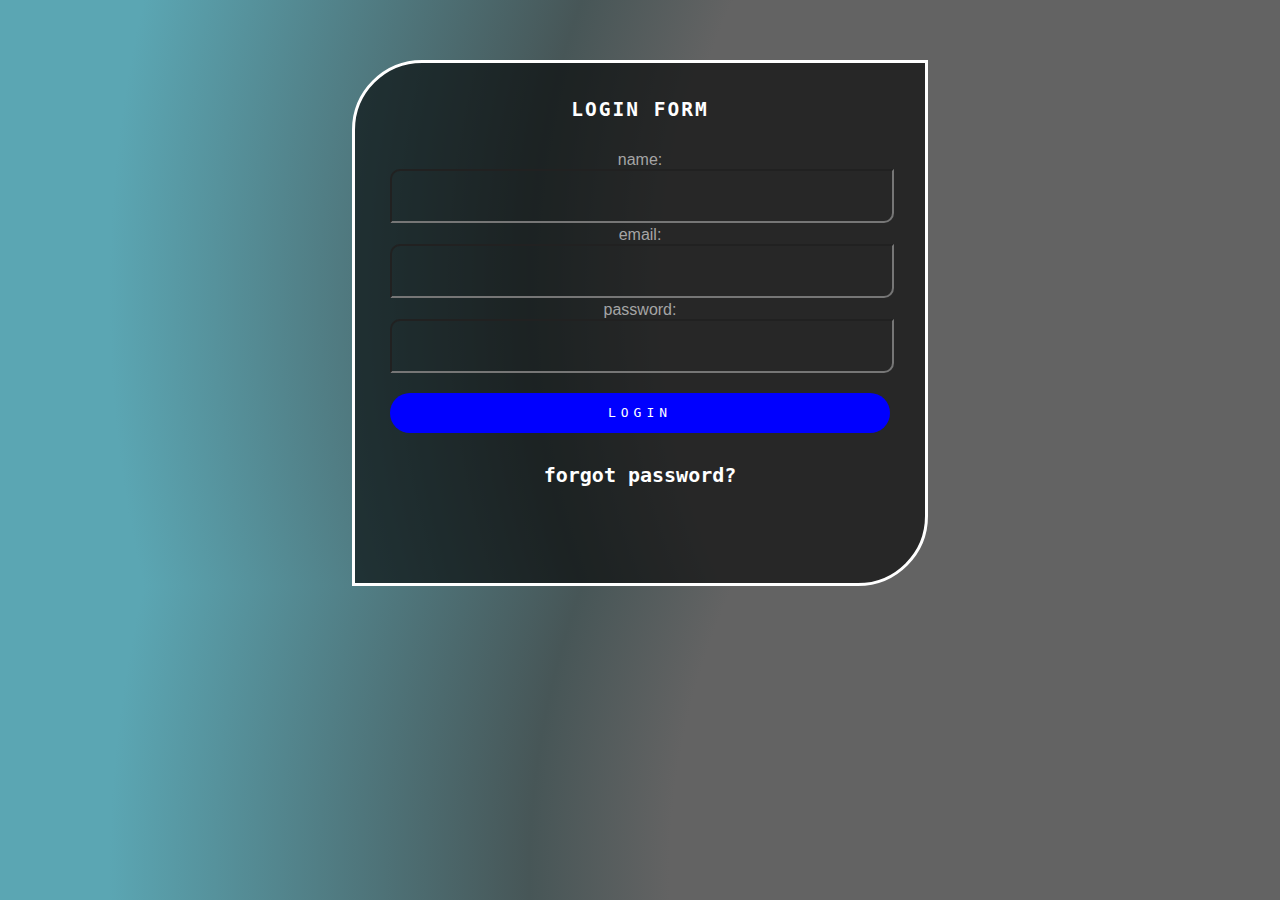
<file: greek mythology/loginform. greek mythology.html>
<!DOCTYPE html>
<html lang="en-ar">
    <head>
        <title>
            resbonsive transparent login form
        </title>
        <meta charset="utf-8">
    <style>
        *{
            margin: 0;
            padding: 0;
        }
        body{
            background:radial-gradient(circle at 107% , #636363 50% , #475657 60% , #5ba6b3 90%);
            background-size: cover;
            font-family: monospace;
        }
        .form p{
            font-family: sans-serif;
            font-size: 1em;
            color: #a5a5a5;
            margin-top: 3px;
        }
        .form{
            width: 500px;
            height: 450px;
            margin: 60px auto 0;
            background: rgba(0, 0,0,0.6);
            text-align: center;
            padding: 35px;
            border: 3px solid rgb(255, 255, 255);
            border-radius: 70px 0 70px 0;
        }
        .form h2{
            margin-bottom: 30px;
            color: #fff;
            text-transform: uppercase;
            letter-spacing: 2px;
        }
        .btn{
            display: block;
            height: 40px;
            line-height: 40px;
            background: blue;
            border-radius: 25px;
            color: #fff;
            text-transform: uppercase;
            margin-top: 20px;
            cursor: pointer;
            text-decoration: none;
            letter-spacing: 5px;
        }
        input{
            width: 100%;
            height: 50px;
            border-radius: 10px 0 10px 0;
            background: transparent;
            color: #fff;
        }
        .box p{
            text-align: left;
            color: rgb(255, 255, 255);
            text-transform: uppercase;
            font-weight: bold;
        }
        .pass{
            text-decoration: none;
            display: block;
            margin-top: 30px;
            font-weight: bold;
            font-size: 20px;
            color: #fff;
            font-family: monospace;
        }
    </style>
    </head>
    <body>
        <div class="form">
            <h2>login form</h2>
            <p>name:</p>
            <input type="text" name="" id="">
            <p>email:</p>
            <input type="email" name="" id="">
            <p>password:</p>
            <input type="password" name="" id="">
            <a href="loggedform. greek mythology.html" class="btn">login</a>
            <a href="error404" class="pass">forgot password?</a>
        </div>
    </body>
</html>
</file>
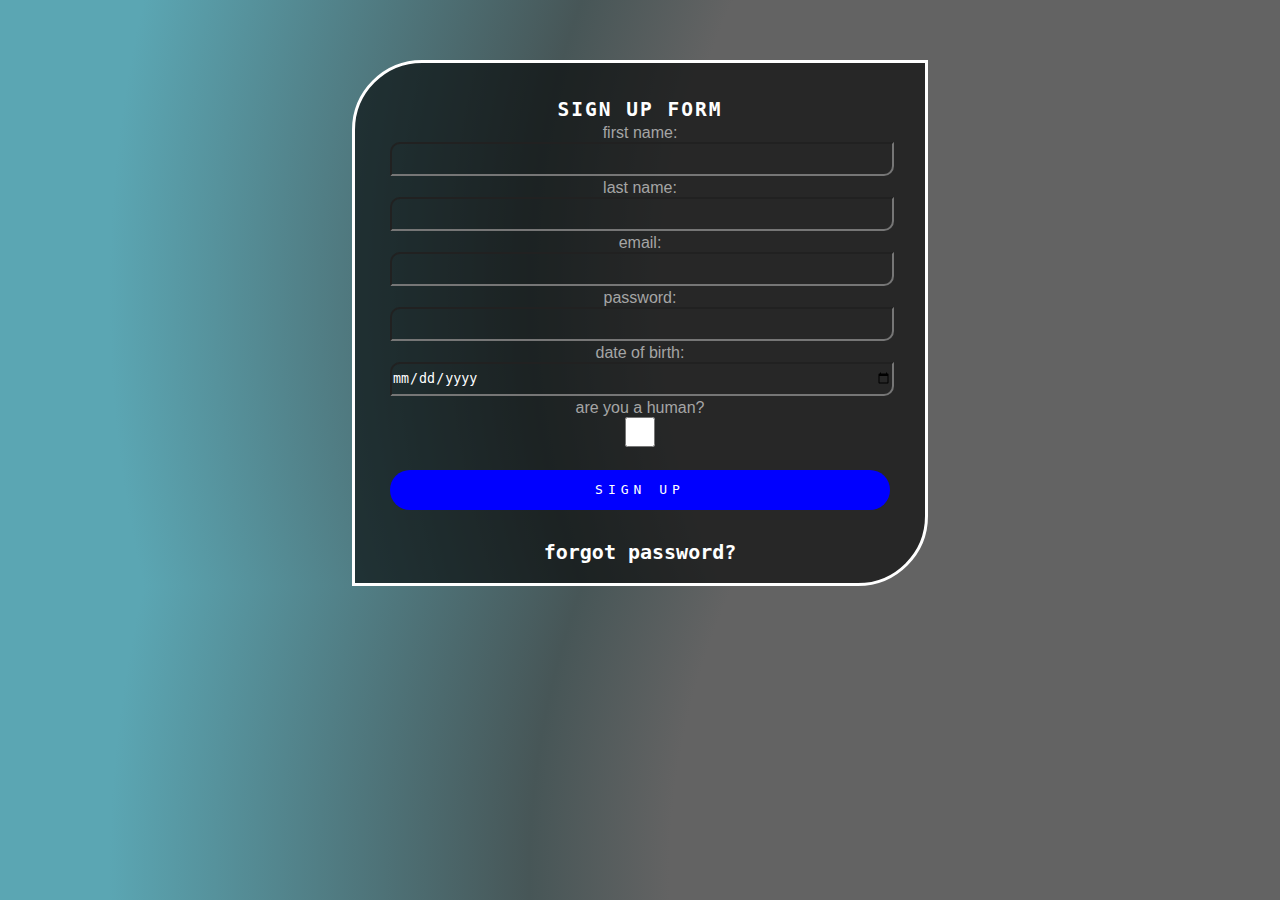
<file: greek mythology/signupform . greek mythology.html>
<!DOCTYPE html>
<html lang="en-ar">
    <head>
        <title>
            resbonsive transparent login form
        </title>
        <meta charset="utf-8">
    <style>
        *{
            margin: 0;
            padding: 0;
        }
        body{
            background:radial-gradient(circle at 107% , #636363 50% , #475657 60% , #5ba6b3 90%);
            background-size: cover;
            font-family: monospace;
        }
        .form p{
            font-family: sans-serif;
            font-size: 1em;
            color: #a5a5a5;
            margin-top: 3px;
        }
        .form{
            width: 500px;
            height: 450px;
            margin: 60px auto 0;
            background: rgba(0, 0,0,0.6);
            text-align: center;
            padding: 35px;
            border: 3px solid rgb(255, 255, 255);
            border-radius: 70px 0 70px 0;
        }
        .form h2{
            margin-bottom: 3px;
            color: #fff;
            text-transform: uppercase;
            letter-spacing: 2px;
        }
        .btn{
            display: block;
            height: 40px;
            line-height: 40px;
            background: blue;
            border-radius: 25px;
            color: #fff;
            text-transform: uppercase;
            margin-top: 20px;
            cursor: pointer;
            text-decoration: none;
            letter-spacing: 5px;
        }
        input{
            width: 100%;
            height: 30px;
            border-radius: 10px 0 10px 0;
            background: transparent;
            color: #fff;
        }
        .box p{
            text-align: left;
            color: rgb(255, 255, 255);
            text-transform: uppercase;
            font-weight: bold;
        }
        .pass{
            text-decoration: none;
            display: block;
            margin-top: 30px;
            font-weight: bold;
            font-size: 20px;
            color: #fff;
            font-family: monospace;
        }
    </style>
    </head>
    <body>
        <div class="form">
            <h2>sign up form</h2>
            <p>first name:</p>
            <input type="text" name="" id="">
            <p>last name:</p>
            <input type="text" name="" id="">
            <p>email:</p>
            <input type="email" name="" id="">
            <p>password:</p>
            <input type="password" name="" id="">
            <p>date of birth:</p>
            <input type="date" name="" id="">
            <p>are you a human?</p>
            <input type="checkbox" name="" id="">
            <a href="loggedform. greek mythology.html" class="btn">sign up</a>
            <a href="#" class="pass">forgot password?</a>
        </div>
    </body>
</html>
</file>
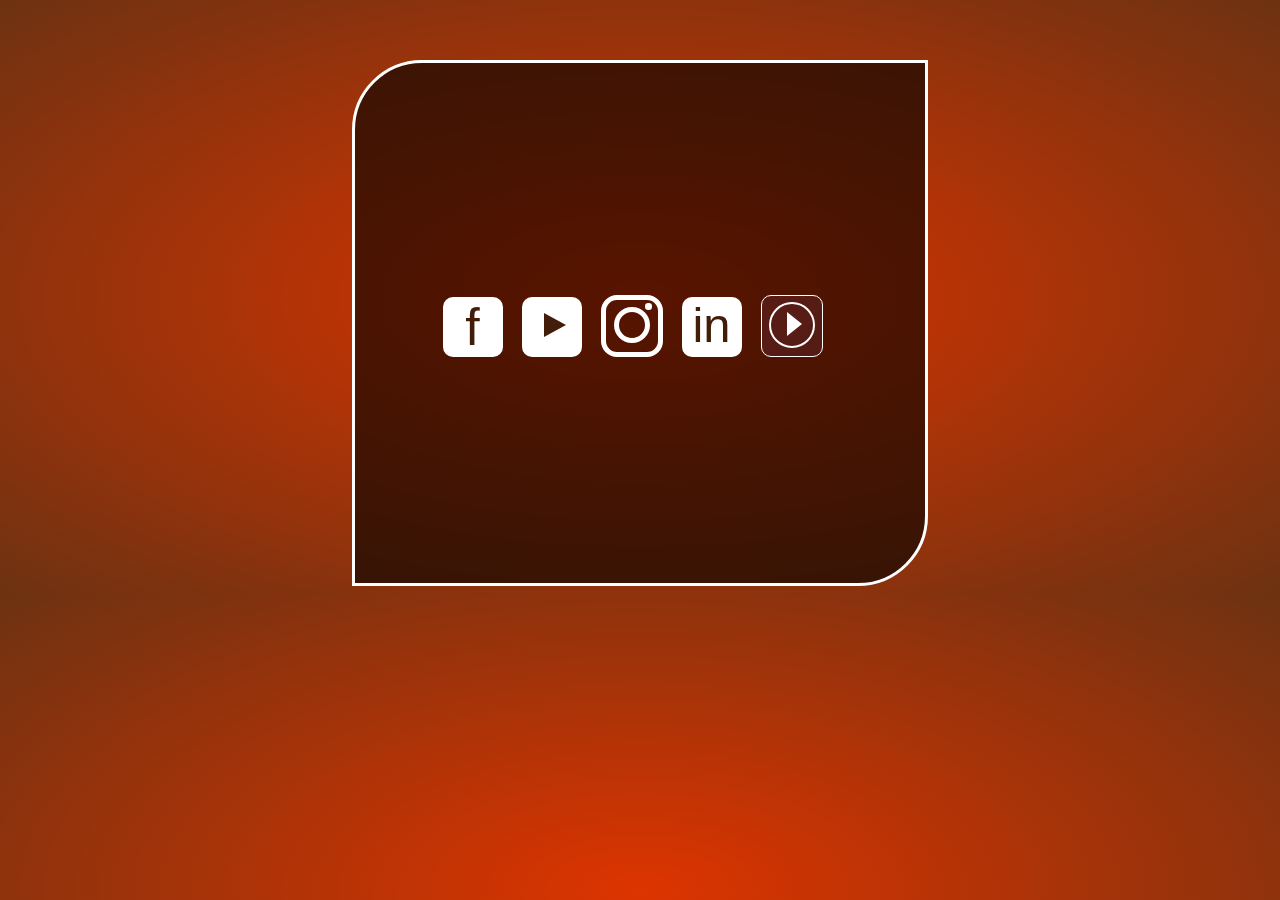
<file: training.ph/contact. training.html>
<!DOCTYPE html>
<html>
<head>
    <meta charset="utf-8"
            name="viewport"
            content="width-device-width, initial-scale=1">
    <style>
html{
    background: radial-gradient( #dd3400 , #6d3212 );
}
.contactbox{
    width: 500px;
    height: 450px;
    background-color: rgba(0, 0,0,.6);
    text-align: center;
    padding: 35px;
    margin: 60px auto 0;
    border: 3px solid white;
    border-radius: 70px 0 70px 0;
}
#foot{
    float: inline;
    text-align: center;
    margin:37px ;

}
.Facebook,.Youtube,.Linkedin,.ytmusic{
    width: 60px;
    height: 60px;
}
.Facebook,.Youtube,.Linkedin,.ytmusic,.Instagram{
    position:relative;
    cursor: pointer;
    margin-top: 160px;
    margin-right: 15px;

}
.Youtube:hover,.ytmusic:hover{
    box-shadow:  0px 0px 20px rgba(255, 0, 0, 0.678),
                 0px 0px 50px rgba(255, 0, 0, 0.678);;
}
.Facebook:hover,.Linkedin:hover{
    box-shadow: 0px 0px 20px rgba(56, 23, 248, 0.678),
                0px 0px 50px rgba(56, 23, 248, 0.678);
}
.Facebook{
    background-color: rgb(255, 255, 255);
    color:  #411d0a;
    border: none;
    border-radius: 10px;
    font-size: 52px;
    text-align: center;
    transition-duration: .4s;
    font-family: Arial, Helvetica, sans-serif;
    overflow: hidden;
    font-display: none;
    text-decoration: none;
    display: inline-block;
}
.Facebook:hover{
    background-color: rgb(0, 4, 255);
    transform:scale(1.4);
    border-radius:50%;
    color: white;
}
.Facebook:active{
    transform: rotate(180deg);
}

.Youtube{
    background-color: rgb(255, 255, 255);
    color: rgb(255, 0, 0);
    border: none;
    border-radius: 10px;
    font-size: 36.5px;
    text-align: center;
    transition-duration: 0.4s;
    font-family: Arial, Helvetica, sans-serif;
    overflow: hidden;
    display: inline-block;
}
.Youtube::after{
    content: '';
    position: absolute;
    border-top: 12px solid transparent;
    border-bottom: 12px solid transparent;
    border-left: 22px solid #411d0a;
    left: 22px;
    top: 15.8px;
    font-size: 5px;
}

.Youtube:hover{
    background-color:red;
    transform:scale(1.4);
    border-radius:50%;
}
.Youtube:active{
    transform: rotate(180deg);
}
.Instagram{
    width: 52px;
    height: 52px;
    border: 5px solid #fff;
    border-radius: 16px;
    place-items: center;
    transition: .4s;
    display: inline-block;
}
.Instagram:hover{
    background:radial-gradient(circle at 30% 107%, #fcf06e 0% , #fcf06e 5% , #fc3f2e 45% , #da119a 60% , #124de2 90%);
    transform:scale(1.4);
    border-radius:50%;
    color: white;
    cursor: pointer;
    box-shadow: 3px -6px 13px #8716d3db,
                3px -9px 40px #8716d3bd,
               -3px  6px 13px #e4d20e,
               -3px  9px 40px #e4d20e;

}
.Instagram::before{
    content: '';
    width: 26px;
    height: 26px;
    border: 5.5px solid #fff;
    border-radius: 50%;
    background: transparent;
    position: absolute;
    top: 6.8px;
    right: 7.3px;
}
.Instagram::after{
    content: '';
    width: 2.5px;
    height: 2.5px;
    border: 2px solid #fff;
    border-radius: 50%;
    background:#fff;
    position: absolute;
    top: 3px;
    right: 5.7px;
}
.Instagram:active{
    transform: rotate(180deg);
}
.Linkedin{
    background-color: rgb(255, 255, 255);
    color: #411d0a;
    border: none;
    border-radius: 10px;
    font-size: 49px;
    text-align: center;
    transition-duration: 0.4s;
    font-family: Arial, Helvetica, sans-serif;
    overflow: hidden;
    display: inline-block;
}
.Linkedin:hover{
    background-color: rgb(31, 52, 245);
    transform:scale(1.4);
    border-radius:50%;
    color: white;
}
.Linkedin:active{
    transform: rotate(180deg);
}
.ytmusic{
    background-color: #976aca1a;
    border: 1.5px solid white;
    border-radius: 10px;
    transition-duration: .4s;
    overflow: hidden;
    display: inline-block;
}
.ytmusic::before{
    content: '';
    position: absolute;
    border: 2px solid white;
    border-radius: 50%;
    width: 42px;
    height: 42px;
    right: 6.8px;
    top: 6px;
}
.ytmusic::after{
    content: '';
    position: absolute;
    border-top: 12px solid transparent;
    border-bottom: 12px solid transparent;
    border-left: 15px solid rgb(255, 255, 255);
    left: 25.2px;
    top: 16px;
    font-size: 5px;
}
.ytmusic:hover{
    transform: scale(1.4);
    border-radius: 50%;
    background-color: red;
}
.ytmusic:active{
    transform: rotate(180deg);
}
    </style>
</head>
<body>
    <div class="contactbox">
    <div class="footer" id="foot">
        <a  id="fb"
            class="Facebook"
            title="Facebook"
            href="https://www.facebook.com/profile.php?id=100047299470539"
            target="_blank"
            >f</a>
        <div class="Youtube" id="yt" title="Youtube"></div>
        <a  id="i"
            class="Instagram"
            title="Instagram"
            href="https://www.instagram.com/invites/contact/?i=9403no4qiqe9&utm_content=9rr45bq"
            target="_blank"></a>
        <div class="Linkedin" id="in" title="Linkedin">in</div>
        <div class="ytmusic" id="ytm" title="YT Music"></div>
    </div>
    </div>
</body>    
</html>
</file>
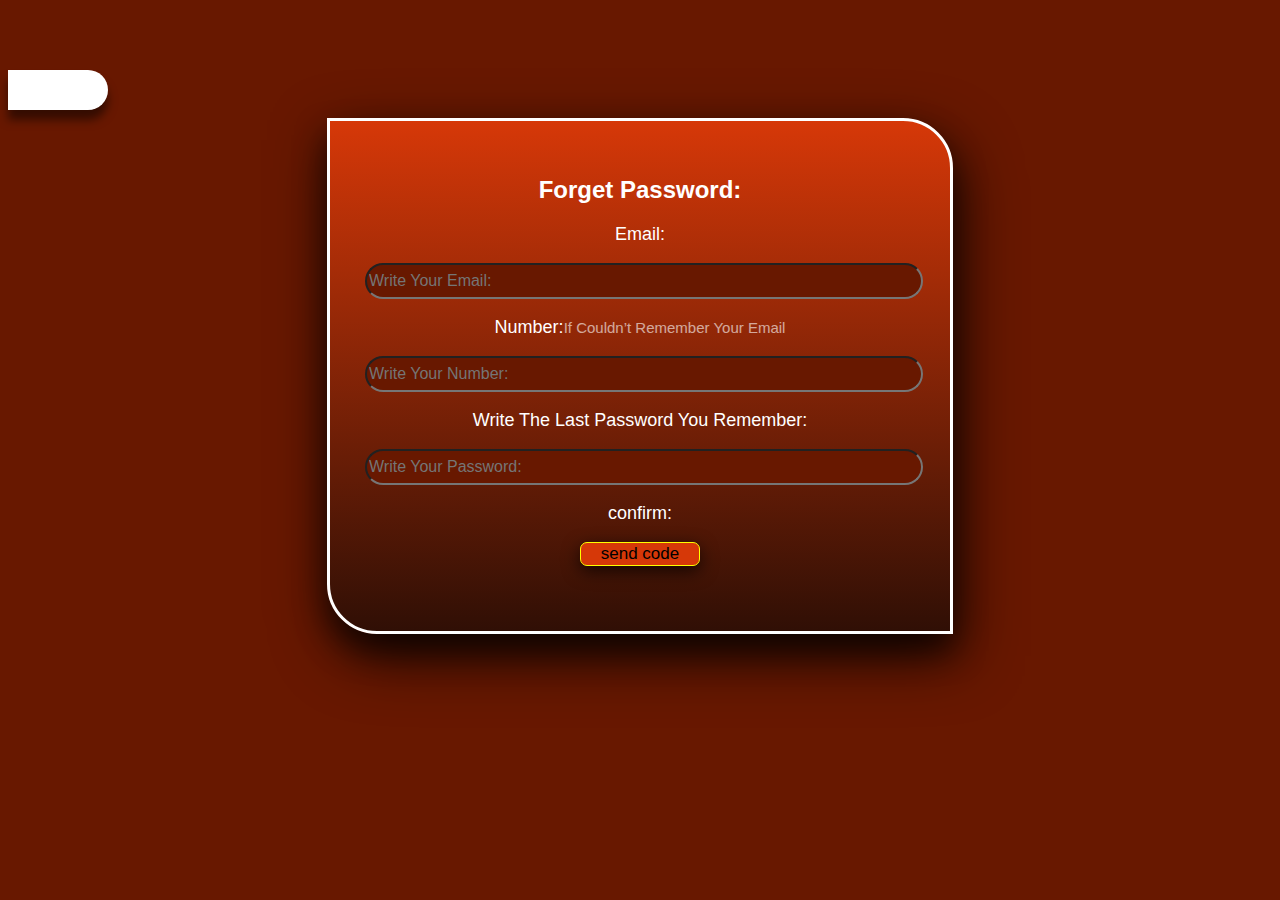
<file: training.ph/forgetpass.login.html>
<!DOCTYPE html>
<html lang="ar-en" style="scroll-behavior: smooth;">
    <head>
        <title>
            www.forgetpass.com
        </title>
        <meta charset="utf-8"
              name="viewport"
              content="width-device-width, initial-scale=1">
        <style>
            html{
                background-color: #681800;
                font-family: Arial, Helvetica, sans-serif;
            }
            .goback{
            width: 100px;
            height: 40px;
            border-radius: 0px 35px 35px 0;
            background-color: white;
            transition: .5s;
            text-align: center;
            margin-top: 70px;
            box-shadow: 0 10px 10px rgba(0, 0, 0,.5);
        }
        .goback:hover{
            width: 180px;
            border-radius: 0px 100% 100% 0;
        }
        .logintraininglink{
            margin-top: 5px;
            background-color: #fff;
            border-radius: 100%;
            color: yellow;
            opacity: 0;
            transition: .5s;
            text-decoration: none;
            font-size: 25px;
            transition-duration: .5s;
        }
        .logintraininglink:hover{
            opacity: 1;
            border-radius: 100%;
            color: #d63808;
        }
            .container{
            width: 550px;
            height: 440px;
            background: linear-gradient(#d63808,#300f05);
            color: #fff;
            margin:auto;
            margin-top: 8px;
            text-align: center;
            padding: 35px;
            border: 3px solid rgb(255, 255, 255);
            border-radius: 0px 50px 0px 50px;
            box-shadow: 0 17px 30px rgba(0, 0, 0,.5),
                        6px 22px 60px rgba(0, 0, 0,.8);  
        }
        input {
            width: 100%;
            height: 30px;
            background-color: #681800;
            border-radius: 35px;
            color: #fff;
            font-size: 16px;
        }
        p{
            background: transparent;
            font-size: 18px;
        }
        .numifnot{
            opacity: .6;
            font-size: 15px;
        }
        .sendcode{
            width: 120px;
            height: auto;
            border: 1px solid yellow;
            border-radius: 7px;
            box-shadow: 0px 5px 17px rgba(0, 0, 0,.7);
            cursor: pointer;
            background-color: #d63808;
            font-size: 17px;
        }
        .sendcode:active{
            background-color: #912200;
        }
        </style>
</head>
<body>
    <div class="goback">
        <a class="logintraininglink" href="login.training.html">Go Back</a>
    </div>
    <div class="container">
        <h2>Forget Password:</h2>
        <p>Email:</p>
        <input type="email" placeholder="Write Your Email:" >
        <p>Number:<span class="numifnot">If Couldn’t Remember Your Email</span></p>
        <input type="" name="" id="" placeholder="Write Your Number:">
        <p>Write The Last Password You Remember:</p>
        <input type="password" placeholder="Write Your Password:">
        <p>confirm:</p>
        <button class="sendcode">send code</button>
    </div>
</body>
</file>
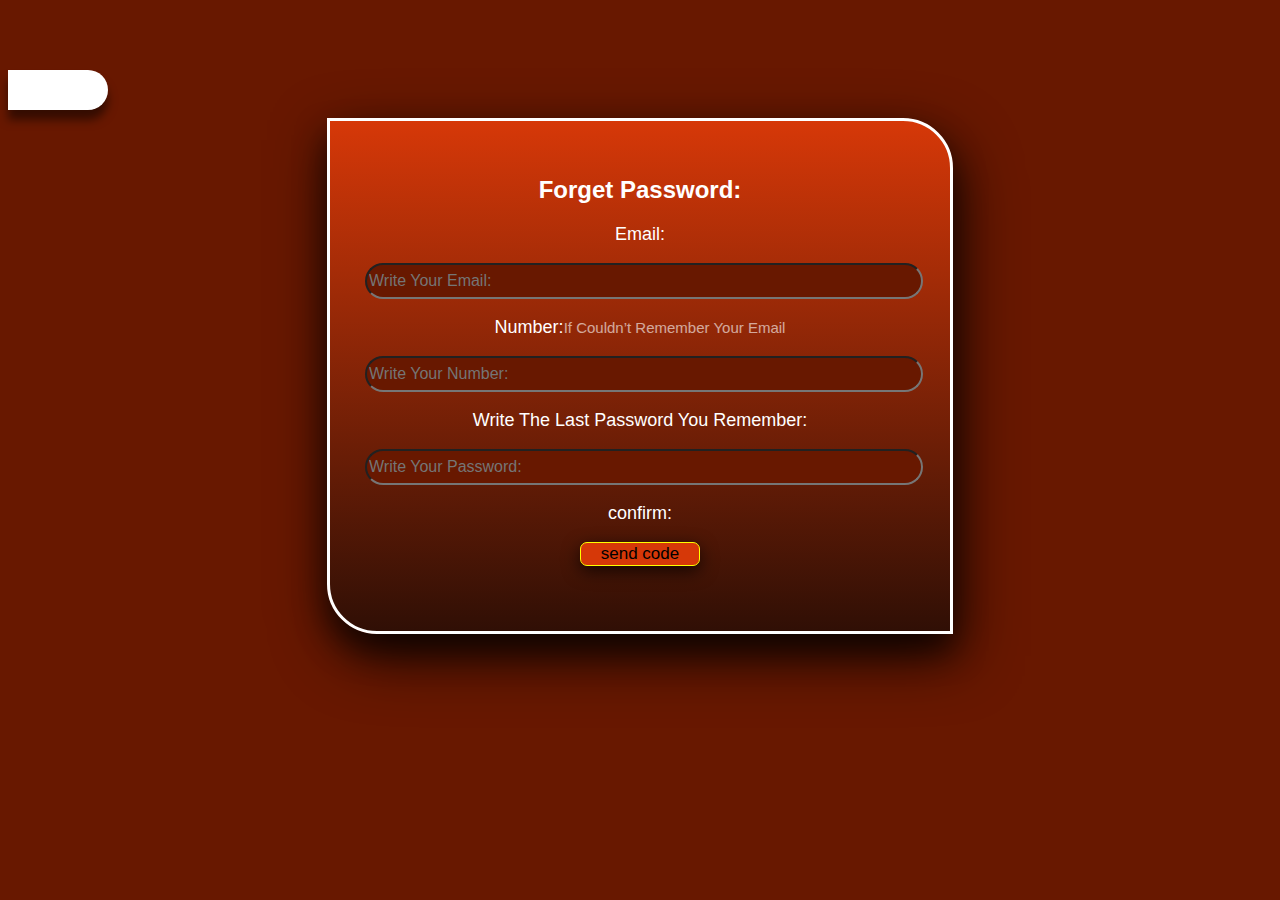
<file: training.ph/forgetpass.signup.html>
<!DOCTYPE html>
<html lang="ar-en" style="scroll-behavior: smooth;">
    <head>
        <title>
            www.forgetpass.com
        </title>
        <meta charset="utf-8"
              name="viewport"
              content="width-device-width, initial-scale=1">
        <style>
            html{
                background-color: #681800;
                font-family: Arial, Helvetica, sans-serif;
            }
            .goback{
            width: 100px;
            height: 40px;
            border-radius: 0px 35px 35px 0;
            background-color: white;
            transition: .5s;
            text-align: center;
            margin-top: 70px;
            box-shadow: 0 10px 10px rgba(0, 0, 0,.5);
        }
        .goback:hover{
            width: 180px;
            border-radius: 0px 100% 100% 0;
        }
        .logintraininglink{
            margin-top: 5px;
            background-color: #fff;
            border-radius: 100%;
            color: yellow;
            opacity: 0;
            transition: .5s;
            text-decoration: none;
            font-size: 25px;
            transition-duration: .5s;
        }
        .logintraininglink:hover{
            opacity: 1;
            border-radius: 100%;
            color: #d63808;
        }
            .container{
            width: 550px;
            height: 440px;
            background: linear-gradient(#d63808,#300f05);
            color: #fff;
            margin:auto;
            margin-top: 8px;
            text-align: center;
            padding: 35px;
            border: 3px solid rgb(255, 255, 255);
            border-radius: 0px 50px 0px 50px;
            box-shadow: 0 17px 30px rgba(0, 0, 0,.5),
                        6px 22px 60px rgba(0, 0, 0,.8);  
        }
        input {
            width: 100%;
            height: 30px;
            background-color: #681800;
            border-radius: 35px;
            color: #fff;
            font-size: 16px;
        }
        p{
            background: transparent;
            font-size: 18px;
        }
        .numifnot{
            opacity: .6;
            font-size: 15px;
        }
        .sendcode{
            width: 120px;
            height: auto;
            border: 1px solid yellow;
            border-radius: 7px;
            box-shadow: 0px 5px 17px rgba(0, 0, 0,.7);
            cursor: pointer;
            background-color: #d63808;
            font-size: 17px;
        }
        .sendcode:active{
            background-color: #912200;
        }
        </style>
</head>
<body>
    <div class="goback">
        <a class="logintraininglink" href="Sign up .training.html">Go Back</a>
    </div>
    <div class="container">
        <h2>Forget Password:</h2>
        <p>Email:</p>
        <input type="email" placeholder="Write Your Email:" >
        <p>Number:<span class="numifnot">If Couldn’t Remember Your Email</span></p>
        <input type="" name="" id="" placeholder="Write Your Number:">
        <p>Write The Last Password You Remember:</p>
        <input type="password" placeholder="Write Your Password:">
        <p>confirm:</p>
        <button class="sendcode">send code</button>
    </div>
</body>
</file>
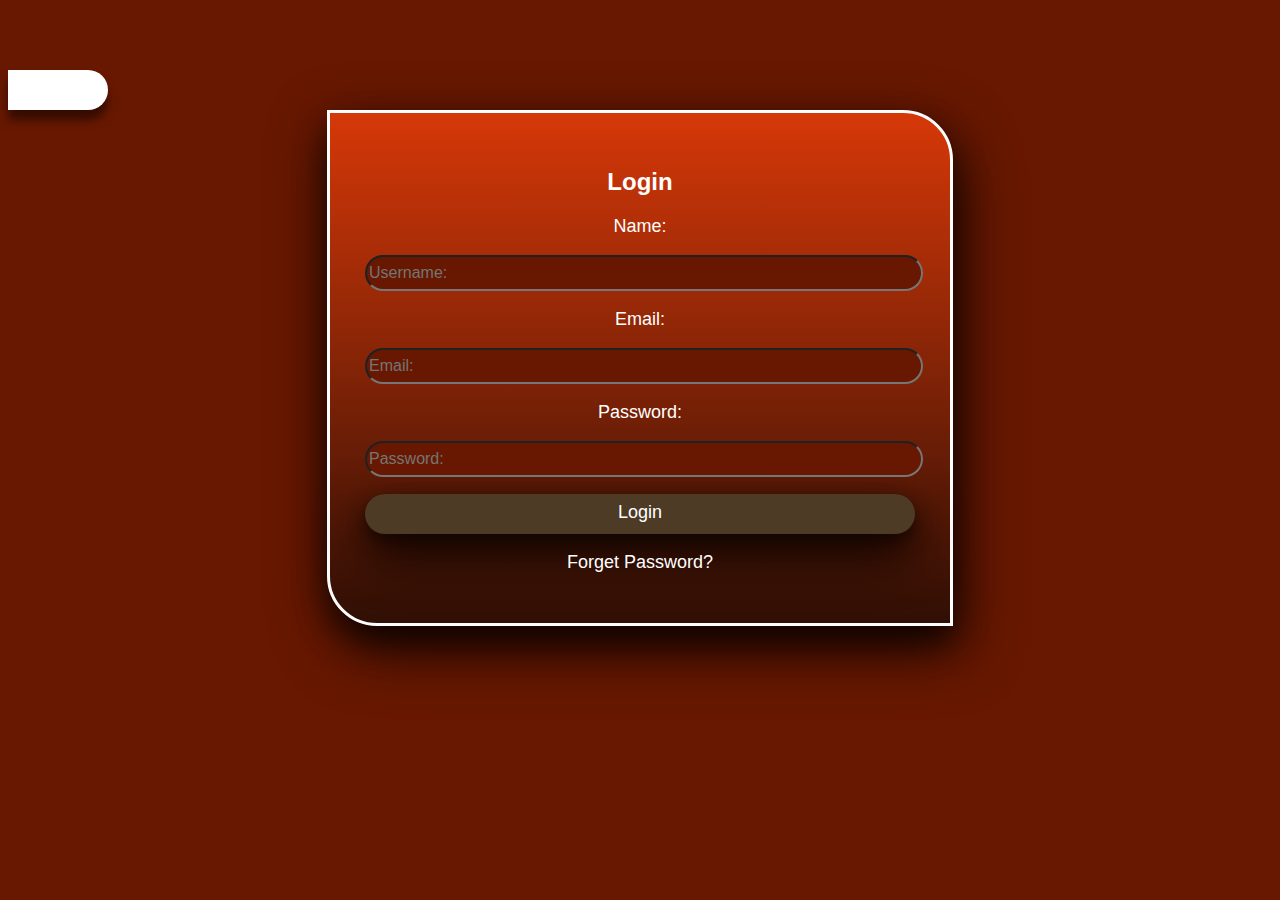
<file: training.ph/login.training.html>
<!DOCTYPE html>
<html lang="ar-en">
<head>
    <title>
        www.logintraining.com
    </title>
    <meta charset="utf-8"
          name="viewport"
          content="width-device-width, initial-scale=1">
    <style>
        body{
            background-color: #681800;
            font-family: Arial, Helvetica, sans-serif;
        }
        .goback{
            width: 100px;
            height: 40px;
            border-radius: 0px 35px 35px 0;
            background-color: white;
            transition: .5s;
            text-align: center;
            margin-top: 70px;
            box-shadow: 0 10px 10px rgba(0, 0, 0,.5);
        }
        .goback:hover{
            width: 180px;
            border-radius: 0px 100% 100% 0;
        }
        .traininglink{
            margin-top: 5px;
            background-color: #fff;
            border-radius: 100%;
            color: yellow;
            opacity: 0;
            transition: .5s;
            text-decoration: none;
            font-size: 25px;
            transition-duration: .5s;
        }
        .traininglink:hover{
            opacity: 1;
            border-radius: 100%;
            color: #d63808;
        }
        .container{
            width: 550px;
            height: 440px;
            background: linear-gradient(#d63808,#300f05);
            color: #fff;
            margin:auto;
            text-align: center;
            padding: 35px;
            border: 3px solid rgb(255, 255, 255);
            border-radius: 0px 50px 0px 50px;
            box-shadow: 0 17px 30px rgba(0, 0, 0,.5),
                        6px 22px 60px rgba(0, 0, 0,.8);  
        }
        .container h2{
            background: transparent;
        }
        p ,.forget{
            background: transparent;
            font-size: 18px;
        }
        input {
            width: 100%;
            height: 30px;
            background-color: #681800;
            border-radius: 35px;
            color: #fff;
            font-size: 16px;
        }
        .loginbtn{
            cursor: pointer;
            width: 100%;
            height: 40px;
            border: none;
            border-radius: 35px;
            background-color:#4d3b25;
            color: rgb(255, 255, 255);
            text-align: center;
            margin-top: 17px;
            font-size: 18px;
            transition-duration: .7s;
            box-shadow: 0 8px 16px rgba(0, 0,0,0.5),
                0 20px 50px rgba(0, 0,0,0.9);
        }
        .loginbtn span{
            position: relative;
            transition-duration: .7s;
            cursor: pointer;
            top: 8px;
        }
        .loginbtn span::after{
            content: '→';
            position: absolute;
            opacity: 0;
            top: 0;
            right: -50px;
            transition: .7s;
        }
        .loginbtn:hover span{
            padding-right: 25px;
        }
        .loginbtn:hover span::after{
            opacity: 1;
            right: 0;
        }
        .forget{
            color: #fff;
            text-decoration: none;
            margin-top: 13px;
            cursor: pointer;
        }
        .forget:hover{
            text-decoration: underline;
        }
    </style>
</head>
<body>
    <div class="goback">
        <a class="traininglink" href="training.html">Go Back</a>
    </div>
    <div class="container">
        <h2>Login</h2>
        <p>Name:</p>
        <input type="text" name="" id="" placeholder="Username:">
        <p>Email:</p>
        <input type="email" name="" id="" placeholder="Email:">
        <p>Password:</p>
        <input type="password" name="" id="" placeholder="Password:">
        <div class="loginbtn"><span>Login</span></div><p>
        <div><a class="forget" href="forgetpass.login.html">Forget Password?</a></div>
    </div>
</body>
</html>
</file>
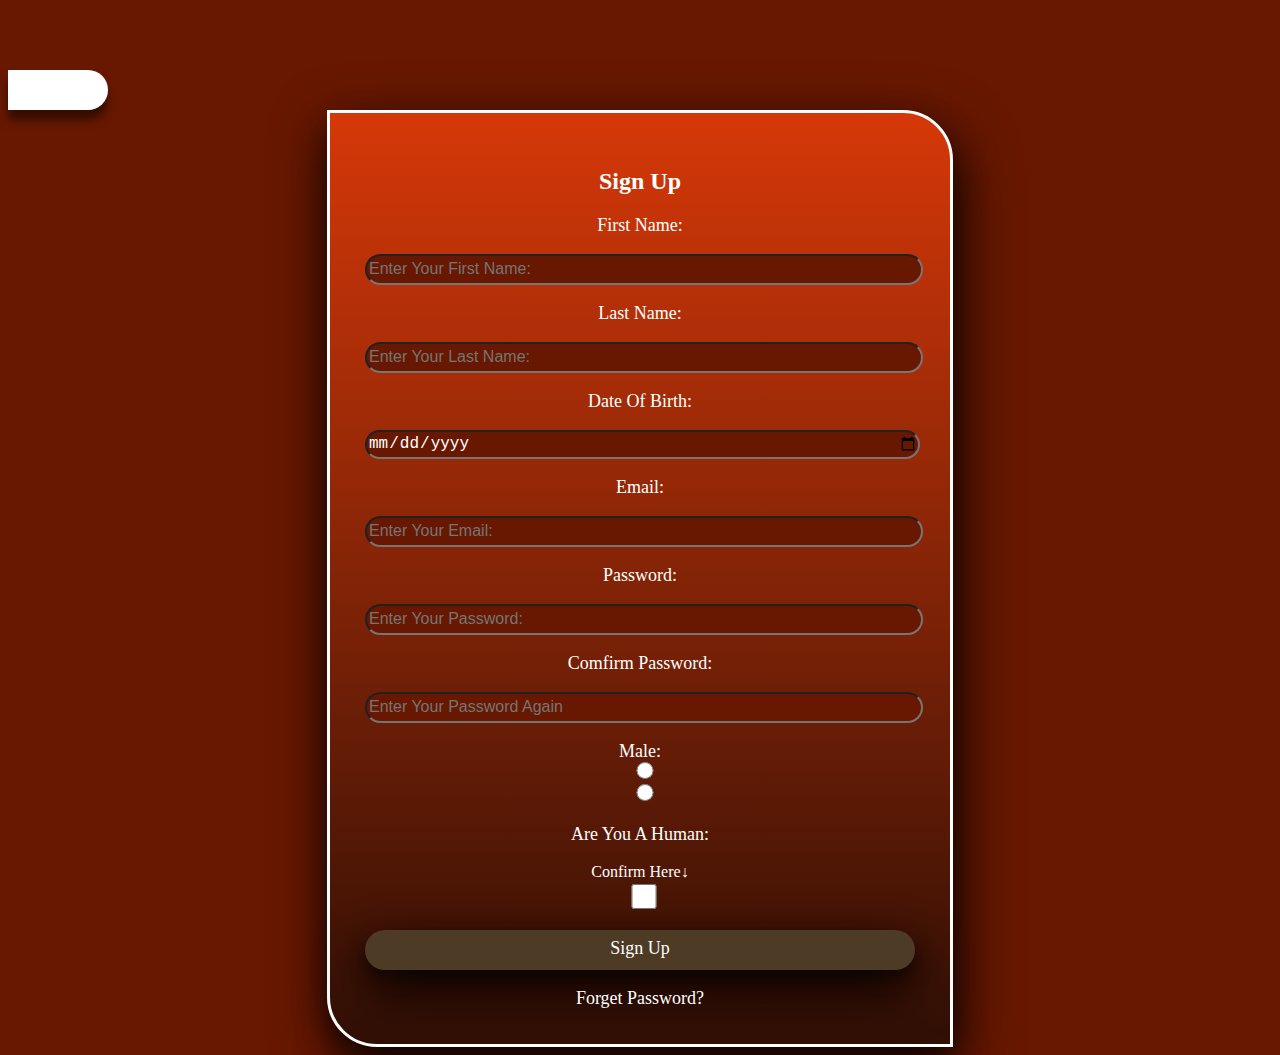
<file: training.ph/Sign up .training.html>
<!DOCTYPE html>
<html lang="en-ar">
<head>
    <title>
        www.signup.com
    </title>
    <meta charset="UTF-8"
          name="veiwport"
          content="width-device-width, initial-scale=1.0"
    >
    <style>
        body{
            background-color: #681800;
        }
        .goback{
            width: 100px;
            height: 40px;
            border-radius: 0px 35px 35px 0;
            background-color: white;
            transition: .5s;
            text-align: center;
            margin-top: 70px;
            box-shadow: 0 10px 10px rgba(0, 0, 0,.5);
        }
        .goback:hover{
            width: 180px;
            border-radius: 0px 100% 100% 0;
        }
        .traininglink{
            margin-top: 5px;
            background-color: #fff;
            border-radius: 100%;
            color: yellow;
            opacity: 0;
            transition: .5s;
            text-decoration: none;
            font-size: 25px;
            transition-duration: .5s;
        }
        .traininglink:hover{
            opacity: 1;
            border-radius: 100%;
            color: #d63808;
        }
        .container{
            width: 550px;
            height: auto;
            background: linear-gradient(#d63808,#300f05);
            color: #fff;
            margin:auto;
            text-align: center;
            padding: 35px;
            border: 3px solid rgb(255, 255, 255);
            border-radius: 0px 50px 0px 50px;
            box-shadow: 0 17px 30px rgba(0, 0, 0,.5),
                        6px 22px 60px rgba(0, 0, 0,.8);  
        }
        .container h2{
            background: transparent;
        }
        p ,.forget{
            background: transparent;
            font-size: 18px;
        }
        input {
            width: 100%;
            height: 25px;
            background-color: #681800;
            border-radius: 35px;
            color: #fff;
            font-size: 16px;
        }
        .container .gender{
            height: 17px;
            font-size: 15px;
            margin-top: 0;
            display: inline-block;
        }
        .loginbtn{
            cursor: pointer;
            width: 100%;
            height: 40px;
            border: none;
            border-radius: 35px;
            background-color:#4d3b25;
            color: rgb(255, 255, 255);
            text-align: center;
            margin-top: 17px;
            font-size: 18px;
            transition-duration: .7s;
            box-shadow: 0 8px 16px rgba(0, 0,0,0.5),
                0 20px 50px rgba(0, 0,0,0.9);
        }
        .loginbtn span{
            position: relative;
            transition-duration: .7s;
            cursor: pointer;
            top: 8px;
        }
        .loginbtn span::after{
            content: '→';
            position: absolute;
            opacity: 0;
            top: 0;
            right: -50px;
            transition: .7s;
        }
        .loginbtn:hover span{
            padding-right: 25px;
        }
        .loginbtn:hover span::after{
            opacity: 1;
            right: 0;
        }
        .forget{
            color: #fff;
            text-decoration: none;
            margin-top: 13px;
            cursor: pointer;
        }
        .forget:hover{
            text-decoration: underline;
        }
    </style>


</head>
<body>
    <div class="goback">
        <a class="traininglink" href="training.html">Go Back</a>
    </div>
    <div class="container">
        <form>
        <h2>Sign Up</h2>
        <p>First Name:</p>
        <input type="text" name="" id="" placeholder="Enter Your First Name:">
        <p>Last Name:</p>
        <input type="text" name="" id="" placeholder="Enter Your Last Name:">
        <p>Date Of Birth:</p>
        <input type="date" name="" id="">
        <p>Email:</p>
        <input type="email" name="" id="" placeholder="Enter Your Email:">
        <p>Password:</p>
        <input type="password" name="" id="" placeholder="Enter Your Password:">
        <p>Comfirm Password:</p>
        <input type="password" name="" id="" placeholder="Enter Your Password Again"><p>
        <label>Male:</label>
        <input class="gender" type="radio" name="Gender:" id="">
        <label></label>
        <input class="gender" type="radio" name="Gender:" id="">
        <p>Are You A Human:</p>
        Confirm Here↓
        <input type="checkbox" name="" id="">
        <div class="loginbtn"><span>Sign Up</span></div><p>
        <div><a href="forgetpass.signup.html" class="forget">Forget Password?</a></div>
    </form>
    </div>    
</body>
</html>
</file>
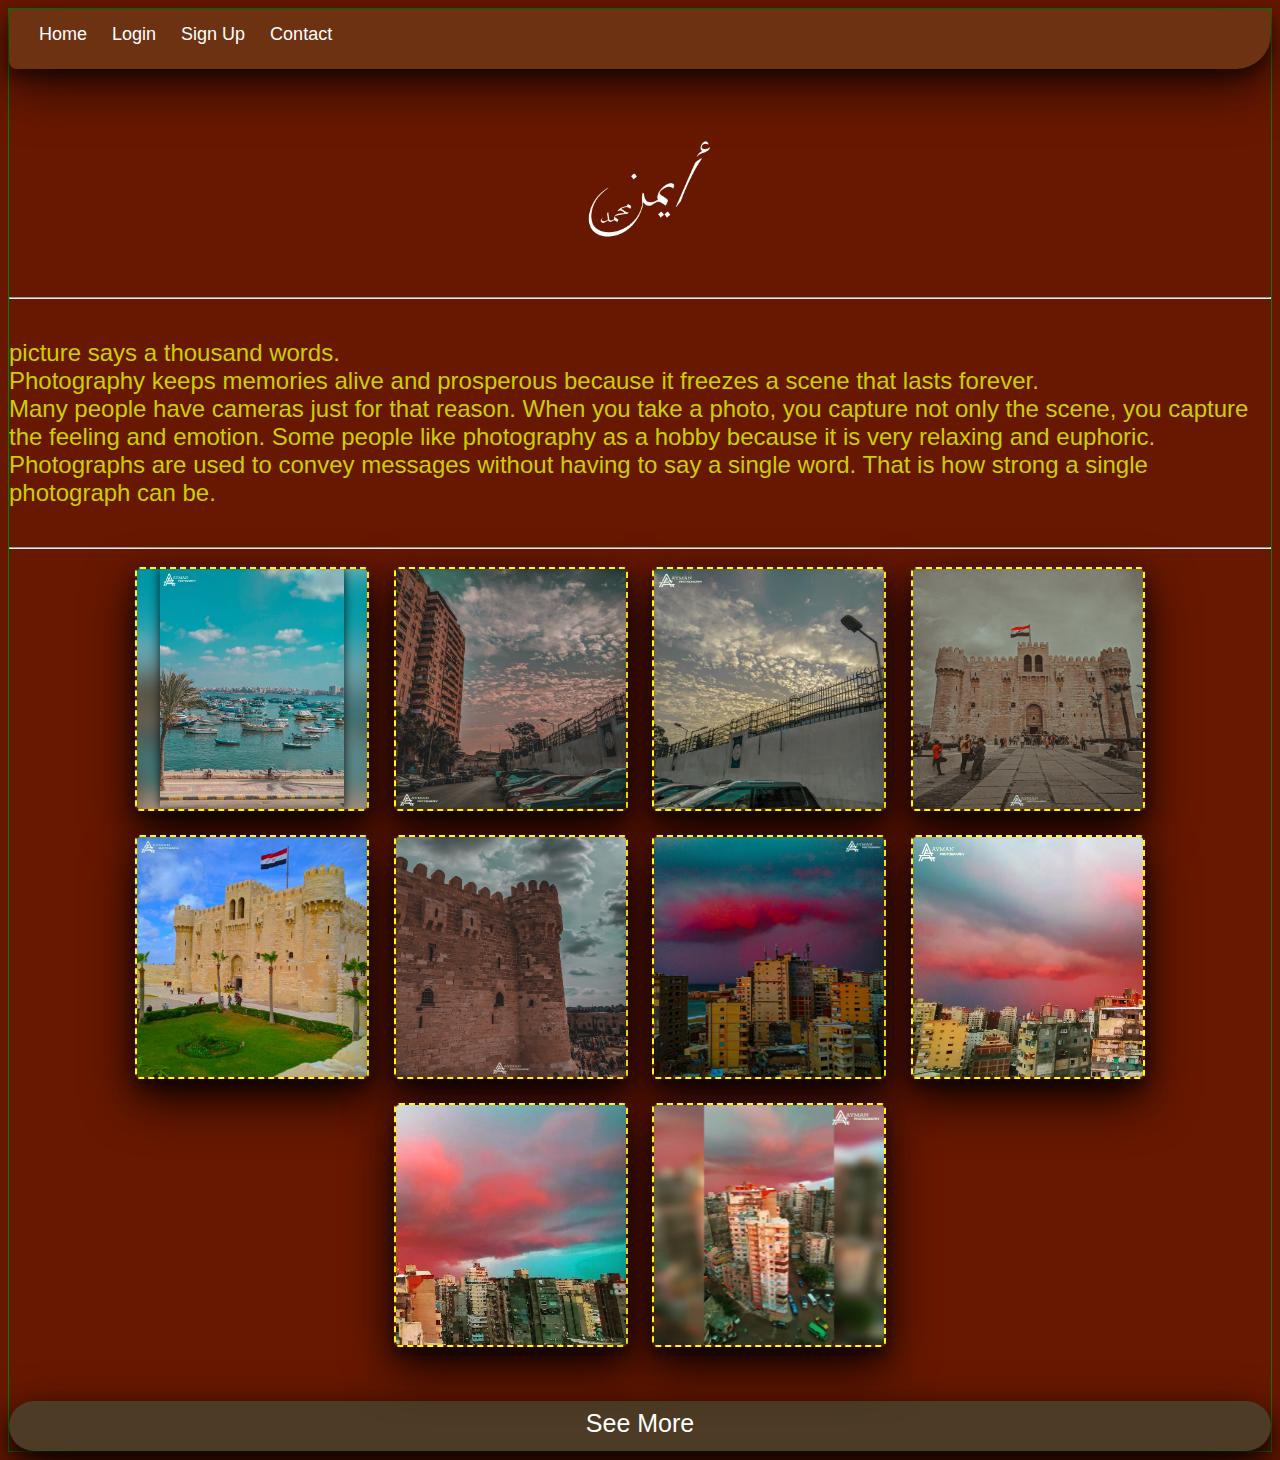
<file: training.ph/training.html>
<!DOCTYPE html>
<html lang="ar-en" style="scroll-behavior: smooth;">
    <head>
        <title>
            www.aymanphtography.com
        </title>
    <meta charset="utf-8"
          name="author"
          content="Ayman Mohamed">
    <meta     name="viewport"
            content="width-device-width, initial-scale=1">
    <link rel="stylesheet" href="training.css">
</head>
    <body> 
        <div class="container">
            <div class="header" id="head">
                <div class="navbar">
                    <a class="home" href="">Home</a>
                    <a class="login" href="login.training.html">Login</a>
                    <a class="signup" href="Sign up .training.html">Sign Up</a>
                    <a class="contact" href="contact. training.html">Contact</a>
                </div>
                <div>
                    <img class="logo" src="aymanmohamed.logo.png.png">
                </div>
            </div>
            <div class="content" id="main">
            <hr>
            <div class="essay">
            picture says a thousand words.<br>
            Photography keeps memories alive and prosperous because it freezes a scene that lasts forever.<br>
            Many people have cameras just for that reason. When you take a photo, you capture not only the scene,
            you capture the feeling and emotion. Some people like photography as a hobby because it is very relaxing and euphoric.<br>
            Photographs are used to convey messages without having to say a single word. That is how strong a single photograph can be.<br> 
        </div><hr>
            <img class="photo" src="IMG_20211026_153414_824.jpg">
            <img class="photo" src="IMG_20211029_154834_268.jpg">
            <img class="photo" src="IMG_20211029_155023_503.jpg">
            <img class="photo" src="IMG_20211113_134815_441.jpg">
            <img class="photo" src="IMG_20211113_134934_497.jpg">
            <img class="photo" src="IMG_20211113_135106_042.jpg">
            <img class="photo" src="IMG_20211218_173803_586.jpg">
            <img class="photo" src="IMG_20211218_174012_885.jpg">
            <img class="photo" src="IMG_20211218_174012_890.jpg">
            <img class="photo" src="IMG_20211218_174231_674.jpg">
            <div class="seemore"><span>See More</span></div>
    </div>
</div>
</body>
</html>
</file>
<file: style.css>
/* start css file */

@import url('https://fonts.googleapis.com/css2?family=Raleway:wght@100&display=swap');


*{
    margin: 0;
    padding: 0;
    box-sizing: border-box;
    font-family: 'Raleway', sans-serif;
    color: #fff;
    scroll-behavior: smooth;
}

body{
    background-color: #000;
    padding: 0px;
}

::-webkit-scrollbar{
    width: .9em;
}

::-webkit-scrollbar-track{
    background-color: #2d2d2d;
    border-radius: 0px 0px 20px 20px;
}

::-webkit-scrollbar-thumb{
    background: linear-gradient(
        #00000000,
        #00023a,
        #00000000
    );
    border-radius: 0px 0px 20px 20px;
}

/* header of the website */

.header{
    width: 100%;
    position: sticky;
    top: 0;
    color: #fff;
    display: flex;
    justify-content: space-between;
    backdrop-filter: blur(40px);
    font-size: 1.4em;
    z-index: 999;
}

.header a{
    text-decoration: none;
}

.nav-bar, .logo{
    padding: 20px 120px;  
}

.logo{
    transition: 0.4s;
}

.logo:hover{
    transform: scale(0.7);
    color: #a4a4a4;
}

.nav-bar a{
    margin-left: 1.8em;
    transition: 0.4s;
}

.nav-bar a:hover{
    color: aqua;
}
section{
    padding: 152px 200px;
}

/* section1 home page */

.section1{
    background: url(portfolio\ again.png);
    background-size: cover;
    display: flex;
    align-items: center;
    padding-bottom: 240px;
    min-height: 100vh;
    width: 100%;
}

.section1 h1{
    font-size: 1.4em;
    font-weight: 500;
    margin-right: 40px;
}

.section1 h1 span{
    display: inline-block;
    margin-top: 14px;
    font-size: 3em;
    font-weight: 700;
}

.section1 h3{
    display: flex;
    letter-spacing: 1px;
    font-size: 1.4em;
    margin-top: 15px;
}

.play-btn{
    font-size: 5em;
    text-decoration: none;
    transition: 0.4s;
}

.play-btn:hover{
    opacity: .4;
    transform: scale(1.1);
}

/* section2 project */

.section2{
    background: url(section\ 2\ bg.png);
    min-height: 100vh;
    padding-top: 65px; 
}

.project-title{
    display: flex;
    justify-content: center;
    color: #fff;
    font-size: 1.7em;
}

.content{
    display: flex;
    justify-content: center;
    flex-direction: row;
    flex-wrap: wrap;
}

.section2{
    background-color: #575757;
    min-height: 100vh;
}

.section2 .content{
    margin-top: 10px;
}

.project-card{
    display: flex;
    text-align: center;
    align-items: center;
    backdrop-filter: blur(100px);
    box-shadow: 5px 0px 20px rgba(0, 67, 162, 0.838);
    border: 1.5px solid #303030;
    min-height: 14em;
    width: 17.27em; 
    overflow: hidden;
    border-radius: 10px;
    margin: 20px;
    transition: 0.7s ease;
}

.project-card:hover{
    transform: scale(1.1);
}

.project-card:hover{
    opacity: 0.5;
}

/* section3 contact */

.section3{
    background-image: url(portfolio\ again.png);
    background-color: linear-gradient(to left,
        rgb(255, 0, 0),
        #00000000,
    );
}

.cont-title{
    display: flex;
    justify-content: center;
    padding: 0px;
}

.contact-me{
    margin-top: 15px;
    display: grid;
    grid-template-rows: 1fr 1fr 1fr .5fr;
    gap: 14px;
}

.contact-me input , .contact-me textarea{
    height: 90px;
    box-shadow: 2px 2px 16px rgba(0, 0, 0, 0.838);
    background-color: #484848;
    border: none;
    border-radius: 12px;
}

.contact-me input::placeholder , .contact-me textarea::placeholder{
    opacity: 1;
    color: rgb(255, 255, 255);
    padding-left: 15px;
}

.cta-form{
    text-decoration: none;
    margin-top: 12px;
    padding: 12px;
    background-color: #555555;
    border-radius: 15px;
    border: 1px solid #4a4a4a;
    transition: 0.7s;
}

.cta-form:hover{
    transform:scale(1.1);
    background-color: #010d93;
}

/* footer socialmedia */

.footer{
    display: grid;
    justify-content: center;
    background-color:#010452 ;
    height: 150px;
}

.footer span{
    height: 30px;    
    font-size: 25px;
}

.foot-container{
    text-align: center;
    padding: 20px;
}

.foot-container i{
    font-size: 35px;
    color: #838383;
    transition: 0.3s;
}

.foot-container i:hover{
    transform: scale(1.1);
}

.foot-container #facebook:hover{
    color: #0015ff;
}
.foot-container #instagram:hover{
    color: #ea00ff;
}
.foot-container #whatsapp:hover{
    color: rgb(10, 212, 10);
}
.foot-container #gmail:hover{
    color: red;
}
.foot-container #linkedin:hover{
    color: rgb(47, 47, 175);
}

/* responsive website */

 @media (max-width: 450px){ 

    .header{
        display: flex;
        flex-direction: row;
        justify-content: space-between;
        width: 450px;
        font-size: 0.9em;
    }

    .nav-bar, .logo{
        padding: 20px 45px;
        display: flex;
        flex-wrap: wrap;
    }

    .nav-bar{
        padding: 20px 63px 20px 30px;
    }

    .nav-bar a{
        margin-left: .8em;
        display: flex;
        flex-direction: row;
    }

     /* section1 home page  */

    .section1{
        display: flex;
        flex-direction: column;
        justify-content: center;
        position: relative;
    }

    .section1 h1{
        display: block;
        align-items: center;
        font-size: 1em;
        margin-bottom: 60px;
        padding-top: 7px;
        margin-top: 130px;
        margin-left: 60px;
    }

    .section1 h3{
        display: flex;
        flex-wrap: wrap;
        flex-direction: row;
        margin-bottom: 105px;
        width: 208px;
    }

    /* section2 projects */

    .section2{
        min-height: 100vh;
    }
    
    .content{
        display: flex;
        flex-wrap: nowrap;
        flex-direction: column;
        justify-content: center;
        align-items: center;
        align-content: center;
        padding-right: 0px;
    }

    .project-card{
        width: 250px;
    }

    /* section3 contact */

    .cont-title{
        font-size: 19px;
    }

    .contact-me{
        margin-top: 10px;
        display: grid;
        grid-template-rows: 1fr 1fr;
        gap: 5px;
        float: left;
        grid-area: left;
    }
    
    .contact-me input ,  .contact-me textarea{
        height: 30px;
        background-color: #484848;
        border: none;
        border-radius: 12px;
    }
    
    .contact-me input::placeholder ,  .contact-me textarea::placeholder{
        opacity: 1;
        color: rgb(255, 255, 255);
        padding-left: 3px;
    }
    
    .cta-form{
        text-decoration: none;
        padding: 3px;
        background-color: #080039;
        border-radius: 15px;
        border: 1px solid #4a4a4a;
    }

    /* footer socialmedia */

    .footer span{
        font-size: 15px;
    }
        
}

@media (max-width:412px) {
        /* header */


        .header{
            display: flex;
            flex-direction: row;
            justify-content: space-between;
            width: 412px;
            font-size: 0.8em;
        }
    
        .nav-bar, .logo{
            padding: 20px 45px;
            display: flex;
            flex-wrap: wrap;
        }
    
        .nav-bar{
            padding: 20px 63px 20px 30px;
        }
    
        .nav-bar a{
            margin-left: .8em;
            display: flex;
            flex-direction: row;
        }
    
        /* section1 home page*/ 
    
        .section1{
            display: flex;
            flex-direction: column;
            justify-content: center;
            position: relative;
        }
    
        .section1 h1{
            display: block;
            align-items: center;
            font-size: 1em;
            margin-bottom: 60px;
            padding-top: 7px;
            margin-top: 130px;
            margin-left: 60px;
        }
    
        .section1 h3{
            display: flex;
            flex-wrap: wrap;
            flex-direction: row;
            margin-bottom: 105px;
            width: 208px;
        }
    
        /* section2 projects */
    
        .section2{
            min-height: 100vh;
        }
    
        .content{
            display: flex;
            flex-wrap: nowrap;
            flex-direction: column;
            justify-content: center;
            align-items: center;
            align-content: center;
            padding-right: 0px;
        }
    
        .project-card{
            width: 250px;
        }
       
}
</file>
<file: el7areef/style.css>
/* start of the css file */

@import url('https://fonts.googleapis.com/css2?family=Kdam+Thmor+Pro&family=Poppins:ital,wght@0,100;0,200;0,300;0,400;0,500;0,600;0,700;0,800;0,900;1,100;1,200;1,300;1,400;1,500;1,600;1,700;1,800;1,900&display=swap');

*{
    font-family: 'Kdam Thmor Pro', sans-serif;
    margin: 0;
    padding: 0;
    color: #ffa500;
    scroll-behavior: smooth;
    box-sizing: border-box;
}

/* modifying body   */

body{
    background-color: #2e2e2e
}

/* modifying scrollbar */

::-webkit-scrollbar{
    width: .9em;
}

::-webkit-scrollbar-track{
    background-color: #5e5e5e;
    border-radius: 100vw;
}

::-webkit-scrollbar-thumb{
    background: linear-gradient(
        #d28500da,
        #ffa500,
        rgba(0, 0, 0, 0)
    );
    border-radius: 100vw;
}

/* header of the website */

.header{
    display: flex;
    position: fixed;
    top: 0;
    justify-content: space-between;
    text-align: center;
    backdrop-filter: blur(32px);
    align-items: center;
    width: 100%;
    height: 60px;
    box-shadow: 0px 2px 10px rgba(181, 124, 0, 0.537);
}

.header .header-logo{
    padding-left: 55px;
    width: 160px;
    height: 100px;
}

.header .container{
    display: flex;
    flex-direction: row-reverse;
    padding-right: 120px;
}

.header .container a{
    padding: 25px;
    text-transform: uppercase;
    text-decoration: none;
    transition: 300ms;
}

.header .container a:hover{
    transform: scale(1.1);
    color: #2e2e2e;
    background-color: orange;
}

/* section 1 the home page */

.section1 {
    background: url(goals_re-edited.jpg);
    background-size: cover;
    min-height: 100vh;
    font-size: 1.2em;
}

.section1 .container{
    display: flex;
    padding-top: 140px;
    padding-right: 80px;
    justify-content: space-between;
    background: linear-gradient(to right, 
    rgb(0, 0, 0) 10%,
    rgba(255, 255, 255, 0));
    /* background: linear-gradient(to top,
    #000,
    #00000000); */
}

.main-logo{
    width: 350px;
    height: 350px;
}

.section1 .paragraph{
    display: flex;
    flex-direction: column;
    width: 50%;
    height: 130px;
    letter-spacing: 1px;
    margin: 10px;
}

/* section 2 the matchs of the day */

.section2{
    min-height: 100vh;
    color: #fff;
    background: url(section2_re_edited.jpg);
}

.section2 .cards-container{
    display: flex;
    flex-wrap: wrap;
    text-align: center;
    align-items: center;
    padding-left: 300px;
    padding-right: 200px;
    padding-top: 120px;
     background: linear-gradient(to bottom,
    #000,
    #00000000
    );
}

/* match 1 modifying */

.cards-container .match1{        
    width: 190px;
    height: 250px;
    border-radius: 25px;
    margin-right: 60px;
    background: linear-gradient(to bottom,
    #c17d00,
    #000000);
    box-shadow:
    10px 15px 20px 
    rgba(0, 0, 0, 0.641);
    text-decoration: none;
    transition: 500ms;
}

.cards-container .match1:hover{
    filter: brightness(130%);
    transform: scale(1.1);
}

.match1 .teams-logo{
    margin-top: 9px;
    display: flex;
    justify-content: space-evenly;
}

.match1 .southKorea{
    width: 50px;
    height: 50px;
}

.match1 .egypt{
    width: 50px;
    height:50px;
}

.match1 .resault{
    font-size: 30px;
}

/* match 2 modifying */

.cards-container .match2 {
    width: 190px;
    height: 250px;
    border-radius: 25px;
    margin-right: 60px;
    background: linear-gradient(to bottom,
    #c17d00,
    #000000);
    box-shadow:
    10px 15px 20px 
    rgba(0, 0, 0, 0.641);
    text-decoration: none;
    transition: 500ms;
}

.cards-container .match2:hover{
    filter: brightness(130%);
    transform: scale(1.1);
}

.match2 .teams-logo{
    margin-top: 9px;
    display: flex;
    justify-content: space-evenly;
}

.teams-logo .costaRica{
    width: 50px;
    height: 50px;
}

.teams-logo .newzealand{
    width: 55px;
    height: 55px;
}

.match2 .resault{
    font-size: 30px;
}

/* match 3 modifying */

.cards-container .match3 {
    width: 190px;
    height: 250px;
    border-radius: 25px;
    margin-right: 60px;
    background: linear-gradient(to bottom,
    #c17d00,
    #000000);
    box-shadow:
    10px 15px 20px 
    rgba(0, 0, 0, 0.641);
    text-decoration: none;
    transition: 500ms;
}

.cards-container .match3:hover{
    filter: brightness(130%);
    transform: scale(1.1);
}

.match3 .teams-logo{
    margin-top: 9px;
    display: flex;
    justify-content: space-evenly;
}

.teams-logo .england{
    width: 67px;
    height: 50px;
}

.teams-logo .hungary{
    width: 55px;
    height: 56px;
}

.match3 .resault{
    font-size: 30px;
}

hr {
    color: orange;
}

/* match 4 modifying */

.cards-container .match4 {
    width: 190px;
    height: 250px;
    border-radius: 25px;
    margin-right: 60px;
    background: linear-gradient(to bottom,
    #c17d00,
    #000000);
    box-shadow:
    10px 15px 20px 
    rgba(0, 0, 0, 0.641);
    text-decoration: none;
    transition: 500ms;
}

.cards-container .match4:hover{
    filter: brightness(130%);
    transform: scale(1.1);
}

.match4 .teams-logo{
    margin-top: 9px;
    display: flex;
    justify-content: space-evenly;
}

.teams-logo .germany{
    width: 50px;
    height: 49px;
}

.teams-logo .italy{
    width: 50px;
    height: 50px;
}

.match4 .resault{
    font-size: 30px;
}


/* match 5 modifying */

.cards-container .match5 {
    width: 190px;
    height: 250px;
    border-radius: 25px;
    margin-right: 60px;
    margin-top: 20px;
    background: linear-gradient(to bottom,
    #c17d00,
    #000000);
    box-shadow:
    10px 15px 20px 
    rgba(0, 0, 0, 0.641);
    text-decoration: none;
    transition: 500ms;
}

.cards-container .match5:hover{
    filter: brightness(130%);
    transform: scale(1.1);
}

.match5 .teams-logo{
    margin-top: 9px;
    display: flex;
    justify-content: space-evenly;
}

.teams-logo .holland{
    width: 50px;
    height: 50px;
}

.teams-logo .wales{
    width: 50px;
    height: 50px;
}

.match5 .resault{
    font-size: 30px;
}

/* match6 modifying */

.cards-container .match6 {
    width: 190px;
    height: 250px;
    border-radius: 25px;
    margin-right: 60px;
    margin-top: 20px;
    background: linear-gradient(to bottom,
    #c17d00,
    #000000);
    box-shadow:
    10px 15px 20px 
    rgba(0, 0, 0, 0.641);
    text-decoration: none;
    transition: 500ms;
}

.cards-container .match6:hover{
    filter: brightness(130%);
    transform: scale(1.1);
}

.match6 .teams-logo{
    margin-top: 9px;
    display: flex;
    justify-content: space-evenly;
}

.teams-logo .poland{
    width: 50px;
    height: 50px;
}

.teams-logo .balgium{
    width: 50px;
    height: 50px;
}

.match6 .resault{
    font-size: 30px;
}

/* make it responsive website */

@media (max-width:450px) {
    
/* header  */

    .header{
        top: 0;
        justify-content:start;
    }

    .header .header-logo{
        padding-left: 5px;
        width: 70px;
        height: 70px;
    }
    
    .header .container{
        padding-right: 10px;
    }

    .header .container a{
        padding: 3px;
        font-size: 12px;
    }

/* section1 */


.section1{
    background: url(goals_re-edited.jpg);
    background-size: cover;
    background-repeat: no-repeat;
        min-height: 100vh;
        font-size: .8em;
    }
    
    .section1 .container{
        display: inline-block;
        padding-top: 70px;
        padding-right: 0px;
        align-items: center;

    }

    .main-logo-container{
        text-align: center;
    }

    .main-logo{
        padding-left: 12px;
        top: 6px;
        width: 300px;
        height: 300px;
    }

    /* section 2 the matchs of the day */
    
    .section2{
        min-height: 100vh;
        color: #fff;
        background: url(section2_re_edited.jpg);
        background-repeat: repeat;
    }

    .section2 .cards-container{
        display: flex;
        flex-wrap: wrap;
        flex-direction: column;
        align-items: center;
        padding-left: 133px; 
    }

    .cards-container .match1{
        margin-bottom: 20px;
    }

    .cards-container .match2{
        margin-bottom: 20px;
    }

    .cards-container .match3{
        margin-bottom: 20px;
        margin-top: 20px;
    }

    .cards-container .match4{
        margin-top: 20px;
        margin-bottom: 20px;
    }

    .cards-container .match5{
        margin-top: 0;
        margin-bottom: 0px;
    }

    .cards-container .match6{
        margin-top: 20px;
        margin-bottom: 20px;
    }

    .section3{
        min-height: 100vh;
    }


}

/* make it responsive website for smaller phont (269px)*/

@media (max-width:269px) {
    
    /* header  */
    
        .header{
            top: 0;
            justify-content:start;
        }
    
        .header .header-logo{
            padding-left: 5px;
            width: 50px;
            height: 50px;
        }
        
        .header .container{
            padding-right: 6px;
        }
    
        .header .container a{
            padding: 3px;
            font-size: 8px;
        }
    
    /* section1 */
    
    
    .section1{
        background: url(goals_re-edited.jpg);
        background-size: contain;
        background-repeat: no-repeat;
             min-height: 100vh;
            font-size: .8em;
        }
        
        .section1 .container{
            /* display: inline-block; */
            padding-top: 20px;
            padding-right: 0;
        }
    
        .main-logo-container{
            text-align: center;
        }
    
        .main-logo{
            padding-left: 12px;
            top: 6px;
            width: 300px;
            height: 300px;
        }
    
        /* section 2 the matchs of the day */
        
        .section2{
            min-height: 100vh;
            color: #fff;
            background: url(section2_re_edited.jpg);
            background-repeat: repeat;
        }
    
        .section2 .cards-container{
            display: flex;
            flex-wrap: wrap;
            flex-direction: column;
            align-items: center;
            padding-left: 73px; 
        }
    
        .cards-container .match1{
            margin-bottom: 20px;
        }
    
        .cards-container .match2{
            margin-bottom: 20px;
        }
    
        .cards-container .match3{
            margin-bottom: 20px;
            margin-top: 20px;
        }
    
        .cards-container .match4{
            margin-top: 20px;
            margin-bottom: 20px;
        }
    
        .cards-container .match5{
            margin-top: 0;
            margin-bottom: 0px;
        }
    
        .cards-container .match6{
            margin-top: 20px;
            margin-bottom: 20px;
        }
    }
</file>
<file: greek mythology/style. greek mythology.css>
html{
    background-color: rgb(1, 17, 39);
    font-family:fantasy;
    
}
/*.box{
    border: 1px solid green;
}*/
.container{
    display: grid;
    grid-template-columns: 5px 300px 250px;
    grid-template-rows: 250px;
    grid-template-areas: "hd hd hd hd hd hd hd "
    "main main main main main main main"
    "ft ft ft ft ft ft ft ";
}
.header{
    grid-area: hd;
}
.content{
    grid-area: main;
}
.footer{
    grid-area: ft;
}
#head{
    text-align: center;
}
.navbar{
    width: 100%;
    height: 50px;
    text-align: center;
    font-size: 26px;
    color: rgb(236, 234, 234);
    background-color: rgb(1, 36, 85);
    border-radius: 0 0 70px 70px;
    transition: .5s;
    box-shadow:  0 8px 16px rgba(0, 0, 0, 0.507),
                 0 6px 50px rgba(27, 0, 90, 0.486);
}
.navbar:hover{
    background-color: rgb(126, 126, 126);
}
.home, .login, .signup, .contact{
    text-decoration: none;
    color: rgb(240, 240, 240);
    float: left;
    font-size: 18px;
    margin-right: 30px;
    margin-top: 14px;
    transition: .5s;
    font-family: sans-serif;
}
.home:hover, .login:hover, .signup:hover, .contact:hover{
    color:rgb(1, 36, 85) ;
    transform: scale(1.2)
}
.home:active, .login:active, .signup:active, .contact:active{
    scroll-behavior: smooth;
}
.home{
    margin-left: 80px;
}
.authorname{
    float: right;
    margin-top: 10px;
    margin-right: 10px;
    font-size: 15px;
    font-family: monospace;
    transition: .5s;
}
.authorname:hover{
    color: rgb(1, 36, 85);
    cursor: pointer;
    transform: scale(1.1);
}
.logo1{
    height: 240px;
    width: 230px;
    border: none;
    border-image-outset:300px ;
}
#main{
    font-family: serif;
    color: rgb(158, 158, 158);
}
h1{
    text-align: center;
    color: rgb(223, 223, 223);
}
h2{
    color: rgb(223, 223, 223);
}
</file>
<file: training.ph/training.css>
html{
    background-color: #681800;
    font-family: Arial, Helvetica, sans-serif;
}
.container{
    display: grid;
    grid-template-columns: 5px 300px 250px;
    grid-template-rows: 250px;
    grid-template-areas: "hd hd hd hd hd hd hd "
                         "main main main main main main main";
    border: 1px solid #008000;
}
.header{
    grid-area: hd;
}
.content{
    grid-area: main;
}
#head{
    text-align: center;
}
.navbar{
    width: 100%;
    height: 60px;
    text-align: center;
    font-size: 20px;
    background-color: #6d3212;
    border-radius:0 0 35px 8px;
    box-shadow: 0 8px 16px rgba(0, 0,0,0.5),
                0 20px 50px rgba(0, 0,0,0.6);
    transition: 0.5s;
}
.navbar:hover{
    background-color: #dd3400;
}
.home,.login,.signup,.contact{
    text-decoration: none;
    color:#ffffff;
    float: inline-start;
    font-size: 18px;
    margin-top: 15px;
    margin-right: 25px;
    transition: .5s;
}
.home:hover,.login:hover,.signup:hover,.contact:hover{
    color: #460e00;
    transform: scale(1.3);
}
.home{
    margin-left: 30px;
}
.logo{
    width: 230px;
    height: 240px;
    margin-bottom: 80px;
}
#main{
    text-align: center;
    margin-top: 30px;
}
.photo{
    width: 230px;
    height: 260px;
    margin: 10px;
    border: 2px solid #fffb00;
    border-style: dashed;
    width: 230px;
    height: 240px;
    box-shadow: 0 8px 16px #00000080,
                0 20px 50px #000000e6;
    border-radius: 5px;
    transition: .5s;
}
.photo:hover{
    cursor: pointer;
    transform: scale(1.1);
}
.seemore{
    cursor: pointer;
    width: 100%;
    height: 50px;
    border: none;
    border-radius: 35px;
    background-color:#4d3b25;
    color: rgb(255, 255, 255);
    text-align: center;
    margin-top: 40px;
    font-size: 25px;
    transition-duration: .7s;
    box-shadow: 0 8px 16px #00000080,
                0 20px 50px #000000e6;
}
.seemore span{
    position: relative;
    transition-duration: .7s;
    cursor: pointer;
    top: 8px;
}
.seemore span::after{
    content: '→';
    position: absolute;
    opacity: 0;
    top: 0;
    right: -50px;
    transition: .7s;
}
.seemore:hover span{
    padding-right: 25px;
    color: yellow;
}
.seemore:hover span::after{
    opacity: 1;
    right: 0;
}
.essay{
    text-align: left;
    color: rgb(204, 207, 0);
    font-size: 24px;
    margin-top: 40px;
    margin-bottom: 40px;
    font-family: sans-serif;
}
</file>
